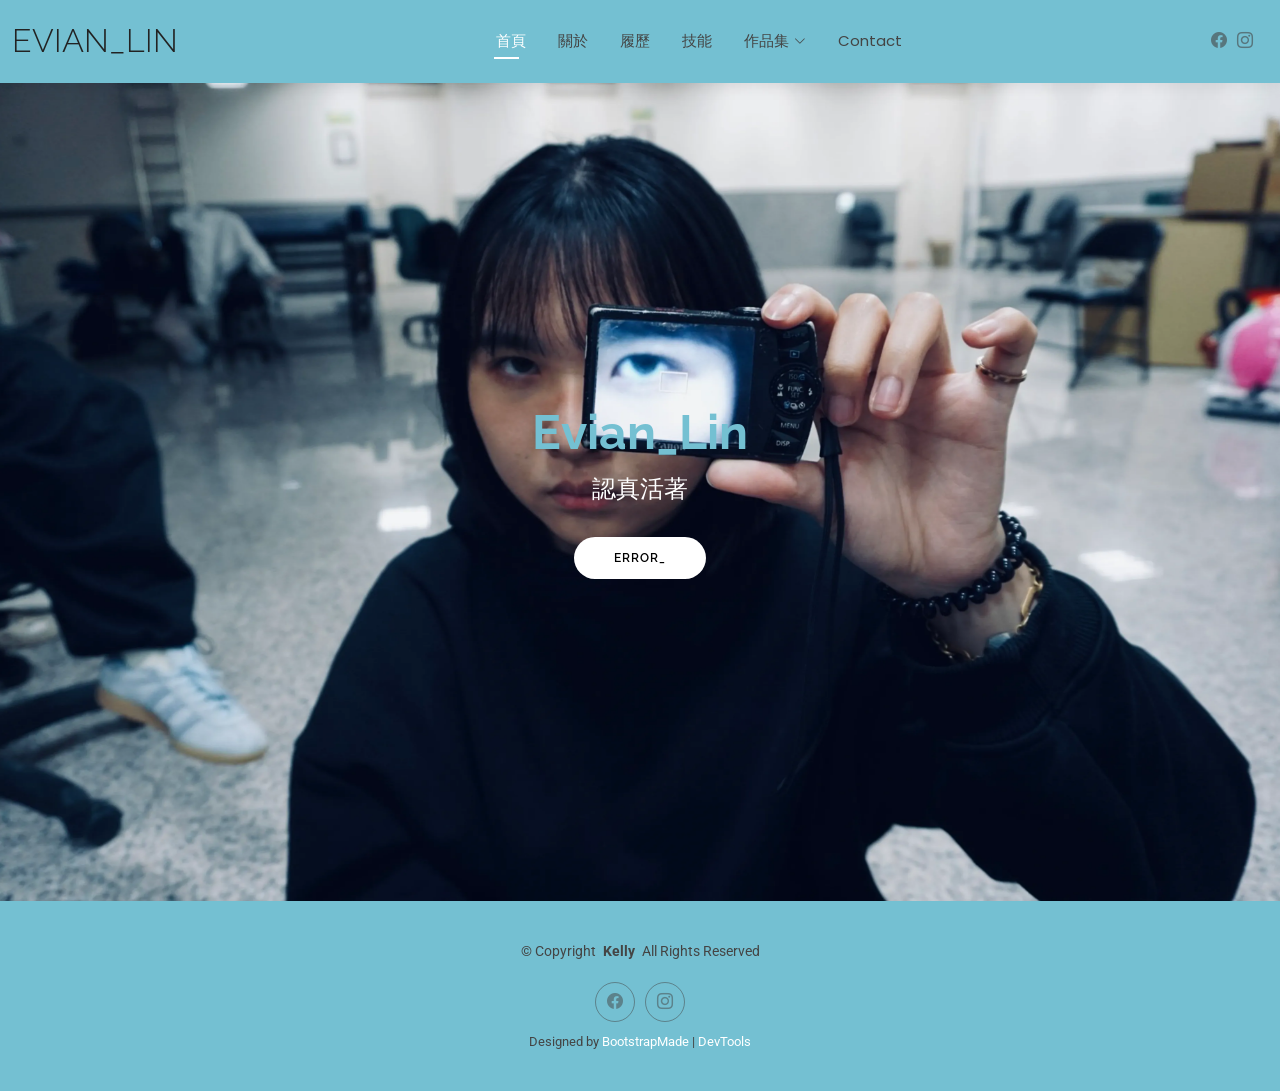
<file: index.html>
<!DOCTYPE html>
<html lang="zh-Hant">

<head>
  <meta charset="utf-8">
  <meta content="width=device-width, initial-scale=1.0" name="viewport">
  <title>Evian_個人履歷</title>
  <meta name="description" content="增加曝光率">
  <meta name="keywords" content="想讓誰搜尋到我">

  <!-- Favicons -->
  <link href="assets/img/favicon.png" rel="icon">
  <link href="assets/img/apple-touch-icon.png" rel="apple-touch-icon">

  <!-- Fonts -->
  <link href="https://fonts.googleapis.com" rel="preconnect">
  <link href="https://fonts.gstatic.com" rel="preconnect" crossorigin>
  <link href="https://fonts.googleapis.com/css2?family=Roboto:ital,wght@0,100;0,300;0,400;0,500;0,700;0,900;1,100;1,300;1,400;1,500;1,700;1,900&family=Poppins:ital,wght@0,100;0,200;0,300;0,400;0,500;0,600;0,700;0,800;0,900;1,100;1,200;1,300;1,400;1,500;1,600;1,700;1,800;1,900&family=Raleway:ital,wght@0,100;0,200;0,300;0,400;0,500;0,600;0,700;0,800;0,900;1,100;1,200;1,300;1,400;1,500;1,600;1,700;1,800;1,900&display=swap" rel="stylesheet">

  <!-- Vendor CSS Files -->
  <link href="assets/vendor/bootstrap/css/bootstrap.min.css" rel="stylesheet">
  <link href="assets/vendor/bootstrap-icons/bootstrap-icons.css" rel="stylesheet">
  <link href="assets/vendor/aos/aos.css" rel="stylesheet">
  <link href="assets/vendor/swiper/swiper-bundle.min.css" rel="stylesheet">
  <link href="assets/vendor/glightbox/css/glightbox.min.css" rel="stylesheet">

  <!-- Main CSS File -->
  <link href="assets/css/main.css" rel="stylesheet">

  <!-- =======================================================
  * Template Name: Kelly
  * Template URL: https://bootstrapmade.com/kelly-free-bootstrap-cv-resume-html-template/
  * Updated: Aug 07 2024 with Bootstrap v5.3.3
  * Author: BootstrapMade.com
  * License: https://bootstrapmade.com/license/
  ======================================================== -->
</head>

<body class="index-page">

  <header id="header" class="header d-flex align-items-center light-background sticky-top">
    <div class="container-fluid position-relative d-flex align-items-center justify-content-between">

      <a href="index.html" class="logo d-flex align-items-center me-auto me-xl-0">
        <!-- Uncomment the line below if you also wish to use an image logo -->
        <!-- <img src="assets/img/logo.png" alt=""> -->
        <h1 class="sitename">Evian_Lin</h1>
      </a>

      <nav id="navmenu" class="navmenu">
        <ul>
          <li><a href="index.html" class="active">首頁</a></li>
          <li><a href="about.html">關於</a></li>
          <li><a href="resume.html">履歷</a></li>
          <li><a href="services.html">技能</a></li>
          <li class="dropdown"><a href="#"><span>作品集</span> <i class="bi bi-chevron-down toggle-dropdown"></i></a>
            <ul>
              <li><a href="#">課堂作品</a></li>
              <li class="dropdown"><a href="#"><span>專題製作</span> <i class="bi bi-chevron-down toggle-dropdown"></i></a>
                <ul>
                  <li><a href="#">主視覺</a></li>
                  <li><a href="#">展覽場冊</a></li>
                  <li><a href="#">羅馬旗</a></li>
                  <li><a href="#">識別證</a></li>
                  <li><a href="#">周邊</a></li>
                </ul>
              </li>
              <li><a href="#">個人創作</a></li>
              <li><a href="#">攝影作品</a></li>
              <li><a href="#">還沒想好</a></li>
            </ul>
          </li>
          <li><a href="contact.html">Contact</a></li>
        </ul>
        <i class="mobile-nav-toggle d-xl-none bi bi-list"></i>
      </nav>

      <div class="header-social-links">
        <a href="https://www.facebook.com/?locale=zh_TW" class="facebook" target="_blank"><i class="bi bi-facebook"></i></a>
        <a href="https://www.instagram.com/" class="instagram" target="_blank"><i class="bi bi-instagram"></i></a>
      </div>

    </div>
  </header>

  <main class="main">

    <!-- Hero Section -->
    <section id="hero" class="hero section">

      <img src="assets/img/hero-bg.webp" alt="" data-aos="fade-in">

      <div class="container text-center" data-aos="zoom-out" data-aos-delay="100">
        <div class="row justify-content-center">
          <div class="col-lg-8">
            <h2><font style="color: #74c0d2;">Evian_Lin</font></h2>
            <p>認真活著</p>
            <a href="about.html" class="btn-get-started">ERROR_</a>
          </div>
        </div>
      </div>

    </section><!-- /Hero Section -->

  </main>

  <footer id="footer" class="footer light-background">

    <div class="container">
      <div class="copyright text-center ">
        <p>© <span>Copyright</span> <strong class="px-1 sitename">Kelly</strong> <span>All Rights Reserved<br></span></p>
      </div>
      <div class="social-links d-flex justify-content-center">
        <a href="https://www.facebook.com/?locale=zh_TW"><i class="bi bi-facebook"></i></a>
        <a href="https://www.instagram.com/"><i class="bi bi-instagram"></i></a>
      </div>
      <div class="credits">
        <!-- All the links in the footer should remain intact. -->
        <!-- You can delete the links only if you've purchased the pro version. -->
        <!-- Licensing information: https://bootstrapmade.com/license/ -->
        <!-- Purchase the pro version with working PHP/AJAX contact form: [buy-url] -->
        Designed by <a href="https://bootstrapmade.com/">BootstrapMade</a> | <a href="https://bootstrapmade.com/tools/">DevTools</a>
      </div>
    </div>

  </footer>

  <!-- Scroll Top -->
  <a href="#" id="scroll-top" class="scroll-top d-flex align-items-center justify-content-center"><i class="bi bi-arrow-up-short"></i></a>

  <!-- Preloader -->
  <div id="preloader"></div>

  <!-- Vendor JS Files -->
  <script src="assets/vendor/bootstrap/js/bootstrap.bundle.min.js"></script>
  <script src="assets/vendor/php-email-form/validate.js"></script>
  <script src="assets/vendor/aos/aos.js"></script>
  <script src="assets/vendor/waypoints/noframework.waypoints.js"></script>
  <script src="assets/vendor/purecounter/purecounter_vanilla.js"></script>
  <script src="assets/vendor/swiper/swiper-bundle.min.js"></script>
  <script src="assets/vendor/glightbox/js/glightbox.min.js"></script>
  <script src="assets/vendor/imagesloaded/imagesloaded.pkgd.min.js"></script>
  <script src="assets/vendor/isotope-layout/isotope.pkgd.min.js"></script>

  <!-- Main JS File -->
  <script src="assets/js/main.js"></script>

</body>

</html>
</file>
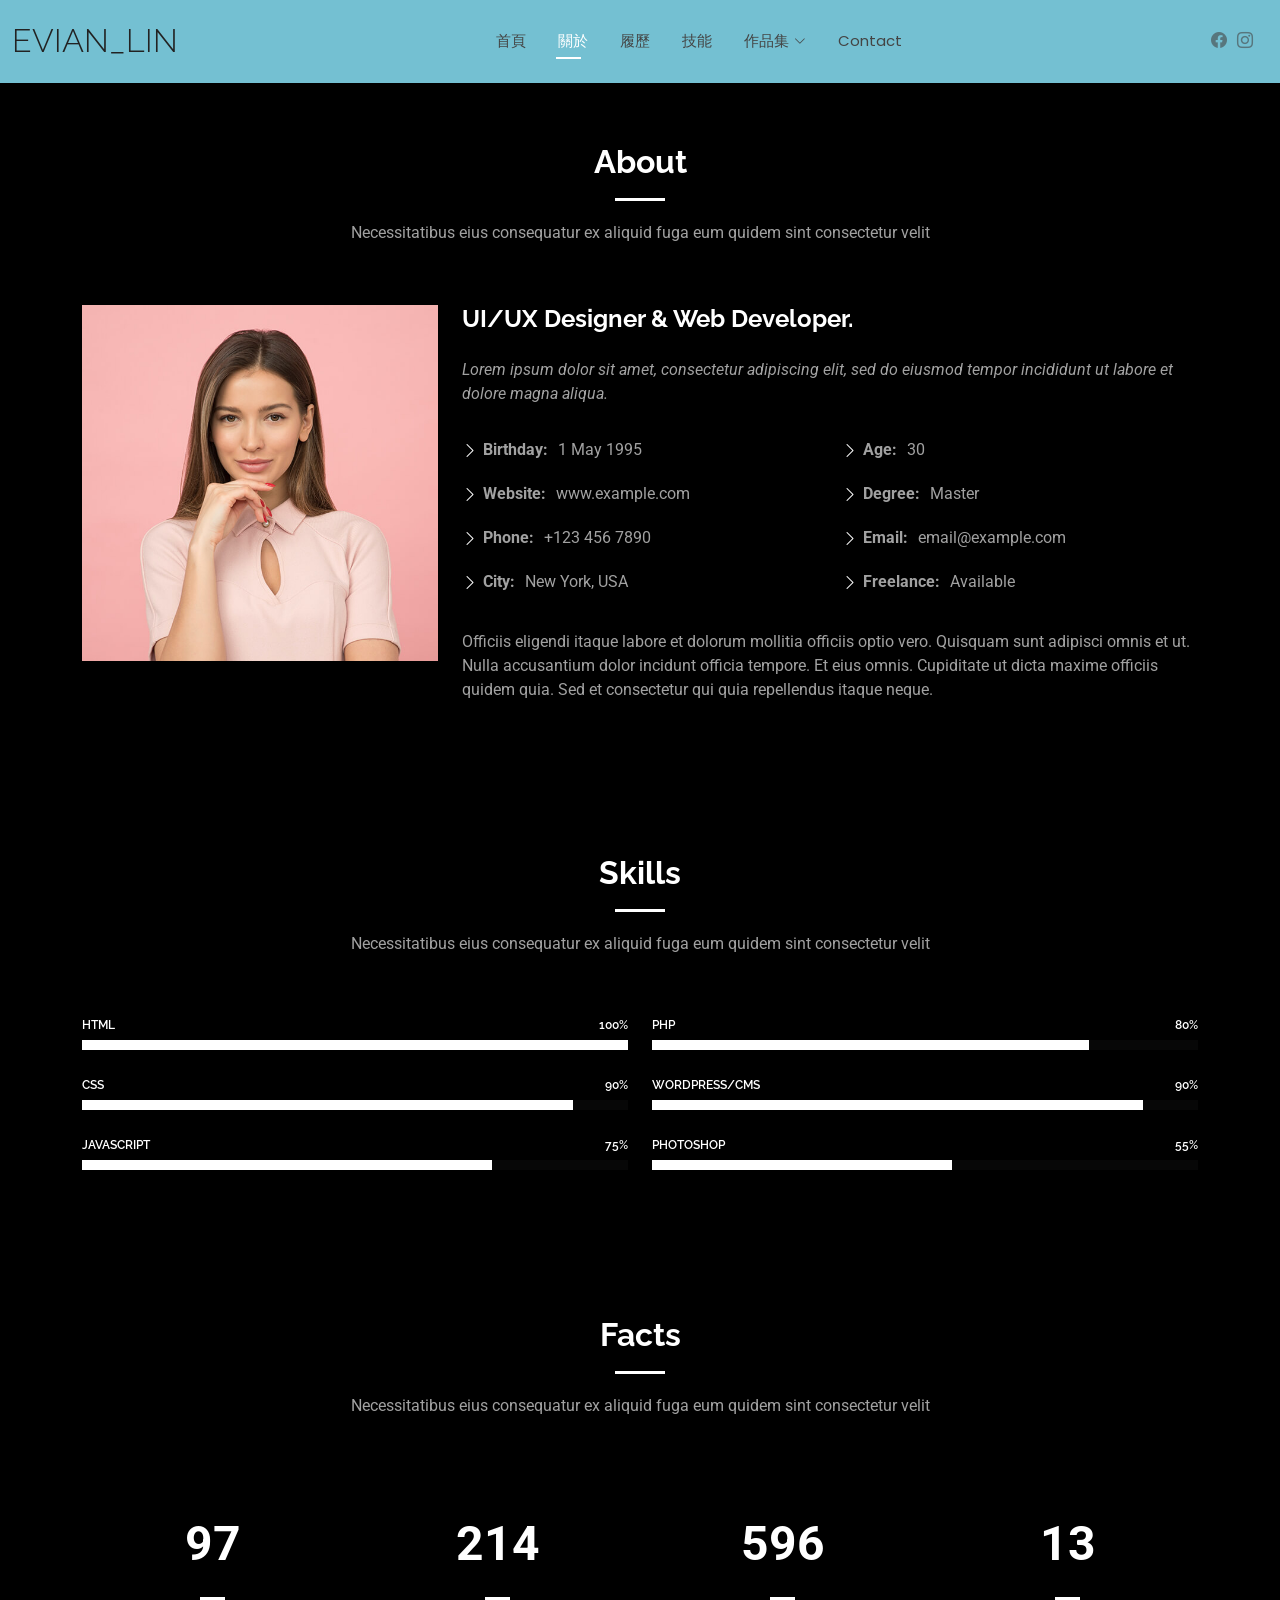
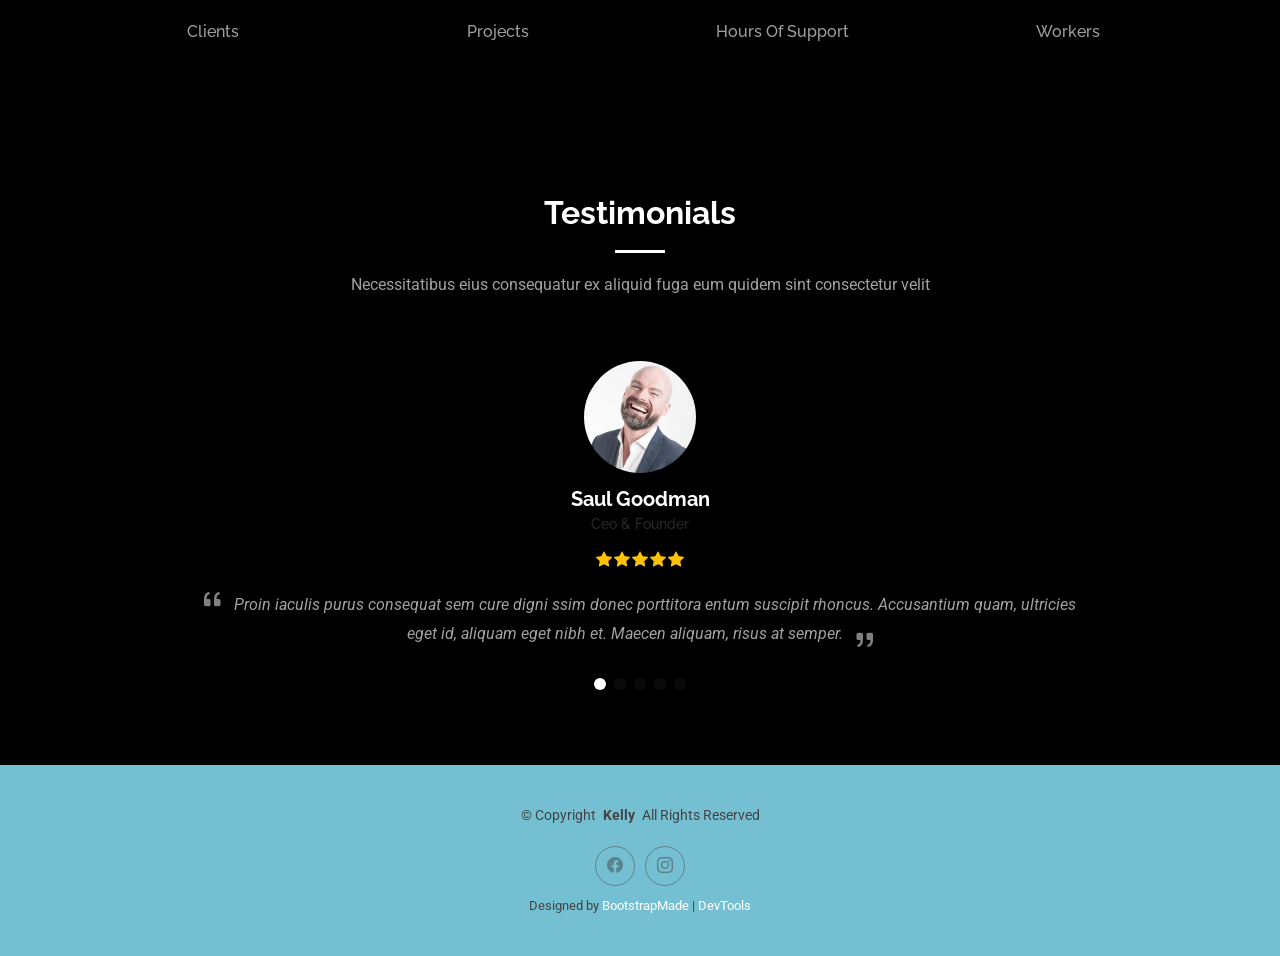
<file: about.html>
<!DOCTYPE html>
<html lang="en">

<head>
  <meta charset="utf-8">
  <meta content="width=device-width, initial-scale=1.0" name="viewport">
  <title>About - Kelly Bootstrap Template</title>
  <meta name="description" content="">
  <meta name="keywords" content="">

  <!-- Favicons -->
  <link href="assets/img/favicon.png" rel="icon">
  <link href="assets/img/apple-touch-icon.png" rel="apple-touch-icon">

  <!-- Fonts -->
  <link href="https://fonts.googleapis.com" rel="preconnect">
  <link href="https://fonts.gstatic.com" rel="preconnect" crossorigin>
  <link href="https://fonts.googleapis.com/css2?family=Roboto:ital,wght@0,100;0,300;0,400;0,500;0,700;0,900;1,100;1,300;1,400;1,500;1,700;1,900&family=Poppins:ital,wght@0,100;0,200;0,300;0,400;0,500;0,600;0,700;0,800;0,900;1,100;1,200;1,300;1,400;1,500;1,600;1,700;1,800;1,900&family=Raleway:ital,wght@0,100;0,200;0,300;0,400;0,500;0,600;0,700;0,800;0,900;1,100;1,200;1,300;1,400;1,500;1,600;1,700;1,800;1,900&display=swap" rel="stylesheet">

  <!-- Vendor CSS Files -->
  <link href="assets/vendor/bootstrap/css/bootstrap.min.css" rel="stylesheet">
  <link href="assets/vendor/bootstrap-icons/bootstrap-icons.css" rel="stylesheet">
  <link href="assets/vendor/aos/aos.css" rel="stylesheet">
  <link href="assets/vendor/swiper/swiper-bundle.min.css" rel="stylesheet">
  <link href="assets/vendor/glightbox/css/glightbox.min.css" rel="stylesheet">

  <!-- Main CSS File -->
  <link href="assets/css/main.css" rel="stylesheet">

  <!-- =======================================================
  * Template Name: Kelly
  * Template URL: https://bootstrapmade.com/kelly-free-bootstrap-cv-resume-html-template/
  * Updated: Aug 07 2024 with Bootstrap v5.3.3
  * Author: BootstrapMade.com
  * License: https://bootstrapmade.com/license/
  ======================================================== -->
</head>

<body class="about-page">

  <header id="header" class="header d-flex align-items-center light-background sticky-top">
    <div class="container-fluid position-relative d-flex align-items-center justify-content-between">

      <a href="index.html" class="logo d-flex align-items-center me-auto me-xl-0">
        <!-- Uncomment the line below if you also wish to use an image logo -->
        <!-- <img src="assets/img/logo.png" alt=""> -->
        <h1 class="sitename">Evian_Lin</h1>
      </a>

      <nav id="navmenu" class="navmenu">
        <ul>
          <li><a href="index.html">首頁</a></li>
          <li><a href="about.html"class="active">關於</a></li>
          <li><a href="resume.html">履歷</a></li>
          <li><a href="services.html">技能</a></li>
          <li class="dropdown"><a href="#"><span>作品集</span> <i class="bi bi-chevron-down toggle-dropdown"></i></a>
            <ul>
              <li><a href="#">課堂作品</a></li>
              <li class="dropdown"><a href="#"><span>專題製作</span> <i class="bi bi-chevron-down toggle-dropdown"></i></a>
                <ul>
                  <li><a href="#">主視覺</a></li>
                  <li><a href="#">展覽場冊</a></li>
                  <li><a href="#">羅馬旗</a></li>
                  <li><a href="#">識別證</a></li>
                  <li><a href="#">周邊</a></li>
                </ul>
              </li>
              <li><a href="#">個人創作</a></li>
              <li><a href="#">攝影作品</a></li>
              <li><a href="#">還沒想好</a></li>
            </ul>
          </li>
          <li><a href="contact.html">Contact</a></li>
        </ul>
        <i class="mobile-nav-toggle d-xl-none bi bi-list"></i>
      </nav>

      <div class="header-social-links">
        <a href="https://www.facebook.com/?locale=zh_TW" class="facebook" target="_blank"><i class="bi bi-facebook"></i></a>
        <a href="https://www.instagram.com/" class="instagram" target="_blank"><i class="bi bi-instagram"></i></a>
      </div>

    </div>
  </header>

  <main class="main">

    <!-- About Section -->
    <section id="about" class="about section">

      <!-- Section Title -->
      <div class="container section-title" data-aos="fade-up">
        <h2>About</h2>
        <p>Necessitatibus eius consequatur ex aliquid fuga eum quidem sint consectetur velit</p>
      </div><!-- End Section Title -->

      <div class="container" data-aos="fade-up" data-aos-delay="100">

        <div class="row gy-4 justify-content-center">
          <div class="col-lg-4">
            <img src="assets/img/profile-img.jpg" class="img-fluid" alt="">
          </div>
          <div class="col-lg-8 content">
            <h2>UI/UX Designer &amp; Web Developer.</h2>
            <p class="fst-italic py-3">
              Lorem ipsum dolor sit amet, consectetur adipiscing elit, sed do eiusmod tempor incididunt ut labore et dolore
              magna aliqua.
            </p>
            <div class="row">
              <div class="col-lg-6">
                <ul>
                  <li><i class="bi bi-chevron-right"></i> <strong>Birthday:</strong> <span>1 May 1995</span></li>
                  <li><i class="bi bi-chevron-right"></i> <strong>Website:</strong> <span>www.example.com</span></li>
                  <li><i class="bi bi-chevron-right"></i> <strong>Phone:</strong> <span>+123 456 7890</span></li>
                  <li><i class="bi bi-chevron-right"></i> <strong>City:</strong> <span>New York, USA</span></li>
                </ul>
              </div>
              <div class="col-lg-6">
                <ul>
                  <li><i class="bi bi-chevron-right"></i> <strong>Age:</strong> <span>30</span></li>
                  <li><i class="bi bi-chevron-right"></i> <strong>Degree:</strong> <span>Master</span></li>
                  <li><i class="bi bi-chevron-right"></i> <strong>Email:</strong> <span>email@example.com</span></li>
                  <li><i class="bi bi-chevron-right"></i> <strong>Freelance:</strong> <span>Available</span></li>
                </ul>
              </div>
            </div>
            <p class="py-3">
              Officiis eligendi itaque labore et dolorum mollitia officiis optio vero. Quisquam sunt adipisci omnis et ut. Nulla accusantium dolor incidunt officia tempore. Et eius omnis.
              Cupiditate ut dicta maxime officiis quidem quia. Sed et consectetur qui quia repellendus itaque neque.
            </p>
          </div>
        </div>

      </div>

    </section><!-- /About Section -->

    <!-- Skills Section -->
    <section id="skills" class="skills section">

      <!-- Section Title -->
      <div class="container section-title" data-aos="fade-up">
        <h2>Skills</h2>
        <p>Necessitatibus eius consequatur ex aliquid fuga eum quidem sint consectetur velit</p>
      </div><!-- End Section Title -->

      <div class="container" data-aos="fade-up" data-aos-delay="100">

        <div class="row skills-content skills-animation">

          <div class="col-lg-6">

            <div class="progress">
              <span class="skill"><span>HTML</span> <i class="val">100%</i></span>
              <div class="progress-bar-wrap">
                <div class="progress-bar" role="progressbar" aria-valuenow="100" aria-valuemin="0" aria-valuemax="100"></div>
              </div>
            </div><!-- End Skills Item -->

            <div class="progress">
              <span class="skill"><span>CSS</span> <i class="val">90%</i></span>
              <div class="progress-bar-wrap">
                <div class="progress-bar" role="progressbar" aria-valuenow="90" aria-valuemin="0" aria-valuemax="100"></div>
              </div>
            </div><!-- End Skills Item -->

            <div class="progress">
              <span class="skill"><span>JavaScript</span> <i class="val">75%</i></span>
              <div class="progress-bar-wrap">
                <div class="progress-bar" role="progressbar" aria-valuenow="75" aria-valuemin="0" aria-valuemax="100"></div>
              </div>
            </div><!-- End Skills Item -->

          </div>

          <div class="col-lg-6">

            <div class="progress">
              <span class="skill"><span>PHP</span> <i class="val">80%</i></span>
              <div class="progress-bar-wrap">
                <div class="progress-bar" role="progressbar" aria-valuenow="80" aria-valuemin="0" aria-valuemax="100"></div>
              </div>
            </div><!-- End Skills Item -->

            <div class="progress">
              <span class="skill"><span>WordPress/CMS</span> <i class="val">90%</i></span>
              <div class="progress-bar-wrap">
                <div class="progress-bar" role="progressbar" aria-valuenow="90" aria-valuemin="0" aria-valuemax="100"></div>
              </div>
            </div><!-- End Skills Item -->

            <div class="progress">
              <span class="skill"><span>Photoshop</span> <i class="val">55%</i></span>
              <div class="progress-bar-wrap">
                <div class="progress-bar" role="progressbar" aria-valuenow="55" aria-valuemin="0" aria-valuemax="100"></div>
              </div>
            </div><!-- End Skills Item -->

          </div>

        </div>

      </div>

    </section><!-- /Skills Section -->

    <!-- Stats Section -->
    <section id="stats" class="stats section">

      <!-- Section Title -->
      <div class="container section-title" data-aos="fade-up">
        <h2>Facts</h2>
        <p>Necessitatibus eius consequatur ex aliquid fuga eum quidem sint consectetur velit</p>
      </div><!-- End Section Title -->

      <div class="container" data-aos="fade-up" data-aos-delay="100">

        <div class="row gy-4">

          <div class="col-lg-3 col-md-6">
            <div class="stats-item text-center w-100 h-100">
              <span data-purecounter-start="0" data-purecounter-end="232" data-purecounter-duration="1" class="purecounter"></span>
              <p>Clients</p>
            </div>
          </div><!-- End Stats Item -->

          <div class="col-lg-3 col-md-6">
            <div class="stats-item text-center w-100 h-100">
              <span data-purecounter-start="0" data-purecounter-end="521" data-purecounter-duration="1" class="purecounter"></span>
              <p>Projects</p>
            </div>
          </div><!-- End Stats Item -->

          <div class="col-lg-3 col-md-6">
            <div class="stats-item text-center w-100 h-100">
              <span data-purecounter-start="0" data-purecounter-end="1453" data-purecounter-duration="1" class="purecounter"></span>
              <p>Hours Of Support</p>
            </div>
          </div><!-- End Stats Item -->

          <div class="col-lg-3 col-md-6">
            <div class="stats-item text-center w-100 h-100">
              <span data-purecounter-start="0" data-purecounter-end="32" data-purecounter-duration="1" class="purecounter"></span>
              <p>Workers</p>
            </div>
          </div><!-- End Stats Item -->

        </div>

      </div>

    </section><!-- /Stats Section -->

    <!-- Testimonials Section -->
    <section id="testimonials" class="testimonials section">

      <!-- Section Title -->
      <div class="container section-title" data-aos="fade-up">
        <h2>Testimonials</h2>
        <p>Necessitatibus eius consequatur ex aliquid fuga eum quidem sint consectetur velit</p>
      </div><!-- End Section Title -->

      <div class="container" data-aos="fade-up" data-aos-delay="100">

        <div class="swiper init-swiper">
          <script type="application/json" class="swiper-config">
            {
              "loop": true,
              "speed": 600,
              "autoplay": {
                "delay": 5000
              },
              "slidesPerView": "auto",
              "pagination": {
                "el": ".swiper-pagination",
                "type": "bullets",
                "clickable": true
              }
            }
          </script>
          <div class="swiper-wrapper">

            <div class="swiper-slide">
              <div class="testimonial-item">
                <img src="assets/img/testimonials/testimonials-1.jpg" class="testimonial-img" alt="">
                <h3>Saul Goodman</h3>
                <h4>Ceo &amp; Founder</h4>
                <div class="stars">
                  <i class="bi bi-star-fill"></i><i class="bi bi-star-fill"></i><i class="bi bi-star-fill"></i><i class="bi bi-star-fill"></i><i class="bi bi-star-fill"></i>
                </div>
                <p>
                  <i class="bi bi-quote quote-icon-left"></i>
                  <span>Proin iaculis purus consequat sem cure digni ssim donec porttitora entum suscipit rhoncus. Accusantium quam, ultricies eget id, aliquam eget nibh et. Maecen aliquam, risus at semper.</span>
                  <i class="bi bi-quote quote-icon-right"></i>
                </p>
              </div>
            </div><!-- End testimonial item -->

            <div class="swiper-slide">
              <div class="testimonial-item">
                <img src="assets/img/testimonials/testimonials-2.jpg" class="testimonial-img" alt="">
                <h3>Sara Wilsson</h3>
                <h4>Designer</h4>
                <div class="stars">
                  <i class="bi bi-star-fill"></i><i class="bi bi-star-fill"></i><i class="bi bi-star-fill"></i><i class="bi bi-star-fill"></i><i class="bi bi-star-fill"></i>
                </div>
                <p>
                  <i class="bi bi-quote quote-icon-left"></i>
                  <span>Export tempor illum tamen malis malis eram quae irure esse labore quem cillum quid cillum eram malis quorum velit fore eram velit sunt aliqua noster fugiat irure amet legam anim culpa.</span>
                  <i class="bi bi-quote quote-icon-right"></i>
                </p>
              </div>
            </div><!-- End testimonial item -->

            <div class="swiper-slide">
              <div class="testimonial-item">
                <img src="assets/img/testimonials/testimonials-3.jpg" class="testimonial-img" alt="">
                <h3>Jena Karlis</h3>
                <h4>Store Owner</h4>
                <div class="stars">
                  <i class="bi bi-star-fill"></i><i class="bi bi-star-fill"></i><i class="bi bi-star-fill"></i><i class="bi bi-star-fill"></i><i class="bi bi-star-fill"></i>
                </div>
                <p>
                  <i class="bi bi-quote quote-icon-left"></i>
                  <span>Enim nisi quem export duis labore cillum quae magna enim sint quorum nulla quem veniam duis minim tempor labore quem eram duis noster aute amet eram fore quis sint minim.</span>
                  <i class="bi bi-quote quote-icon-right"></i>
                </p>
              </div>
            </div><!-- End testimonial item -->

            <div class="swiper-slide">
              <div class="testimonial-item">
                <img src="assets/img/testimonials/testimonials-4.jpg" class="testimonial-img" alt="">
                <h3>Matt Brandon</h3>
                <h4>Freelancer</h4>
                <div class="stars">
                  <i class="bi bi-star-fill"></i><i class="bi bi-star-fill"></i><i class="bi bi-star-fill"></i><i class="bi bi-star-fill"></i><i class="bi bi-star-fill"></i>
                </div>
                <p>
                  <i class="bi bi-quote quote-icon-left"></i>
                  <span>Fugiat enim eram quae cillum dolore dolor amet nulla culpa multos export minim fugiat minim velit minim dolor enim duis veniam ipsum anim magna sunt elit fore quem dolore labore illum veniam.</span>
                  <i class="bi bi-quote quote-icon-right"></i>
                </p>
              </div>
            </div><!-- End testimonial item -->

            <div class="swiper-slide">
              <div class="testimonial-item">
                <img src="assets/img/testimonials/testimonials-5.jpg" class="testimonial-img" alt="">
                <h3>John Larson</h3>
                <h4>Entrepreneur</h4>
                <div class="stars">
                  <i class="bi bi-star-fill"></i><i class="bi bi-star-fill"></i><i class="bi bi-star-fill"></i><i class="bi bi-star-fill"></i><i class="bi bi-star-fill"></i>
                </div>
                <p>
                  <i class="bi bi-quote quote-icon-left"></i>
                  <span>Quis quorum aliqua sint quem legam fore sunt eram irure aliqua veniam tempor noster veniam enim culpa labore duis sunt culpa nulla illum cillum fugiat legam esse veniam culpa fore nisi cillum quid.</span>
                  <i class="bi bi-quote quote-icon-right"></i>
                </p>
              </div>
            </div><!-- End testimonial item -->

          </div>
          <div class="swiper-pagination"></div>
        </div>

      </div>

    </section><!-- /Testimonials Section -->

  </main>

  <footer id="footer" class="footer light-background">

    <div class="container">
      <div class="copyright text-center ">
        <p>© <span>Copyright</span> <strong class="px-1 sitename">Kelly</strong> <span>All Rights Reserved<br></span></p>
      </div>
      <div class="social-links d-flex justify-content-center">
        <a href="https://www.facebook.com/?locale=zh_TW"><i class="bi bi-facebook"></i></a>
        <a href="https://www.instagram.com/"><i class="bi bi-instagram"></i></a>
      </div>
      <div class="credits">
        <!-- All the links in the footer should remain intact. -->
        <!-- You can delete the links only if you've purchased the pro version. -->
        <!-- Licensing information: https://bootstrapmade.com/license/ -->
        <!-- Purchase the pro version with working PHP/AJAX contact form: [buy-url] -->
        Designed by <a href="https://bootstrapmade.com/">BootstrapMade</a> | <a href="https://bootstrapmade.com/tools/">DevTools</a>
      </div>
    </div>

  </footer>

  <!-- Scroll Top -->
  <a href="#" id="scroll-top" class="scroll-top d-flex align-items-center justify-content-center"><i class="bi bi-arrow-up-short"></i></a>

  <!-- Preloader -->
  <div id="preloader"></div>

  <!-- Vendor JS Files -->
  <script src="assets/vendor/bootstrap/js/bootstrap.bundle.min.js"></script>
  <script src="assets/vendor/php-email-form/validate.js"></script>
  <script src="assets/vendor/aos/aos.js"></script>
  <script src="assets/vendor/waypoints/noframework.waypoints.js"></script>
  <script src="assets/vendor/purecounter/purecounter_vanilla.js"></script>
  <script src="assets/vendor/swiper/swiper-bundle.min.js"></script>
  <script src="assets/vendor/glightbox/js/glightbox.min.js"></script>
  <script src="assets/vendor/imagesloaded/imagesloaded.pkgd.min.js"></script>
  <script src="assets/vendor/isotope-layout/isotope.pkgd.min.js"></script>

  <!-- Main JS File -->
  <script src="assets/js/main.js"></script>

</body>

</html>
</file>
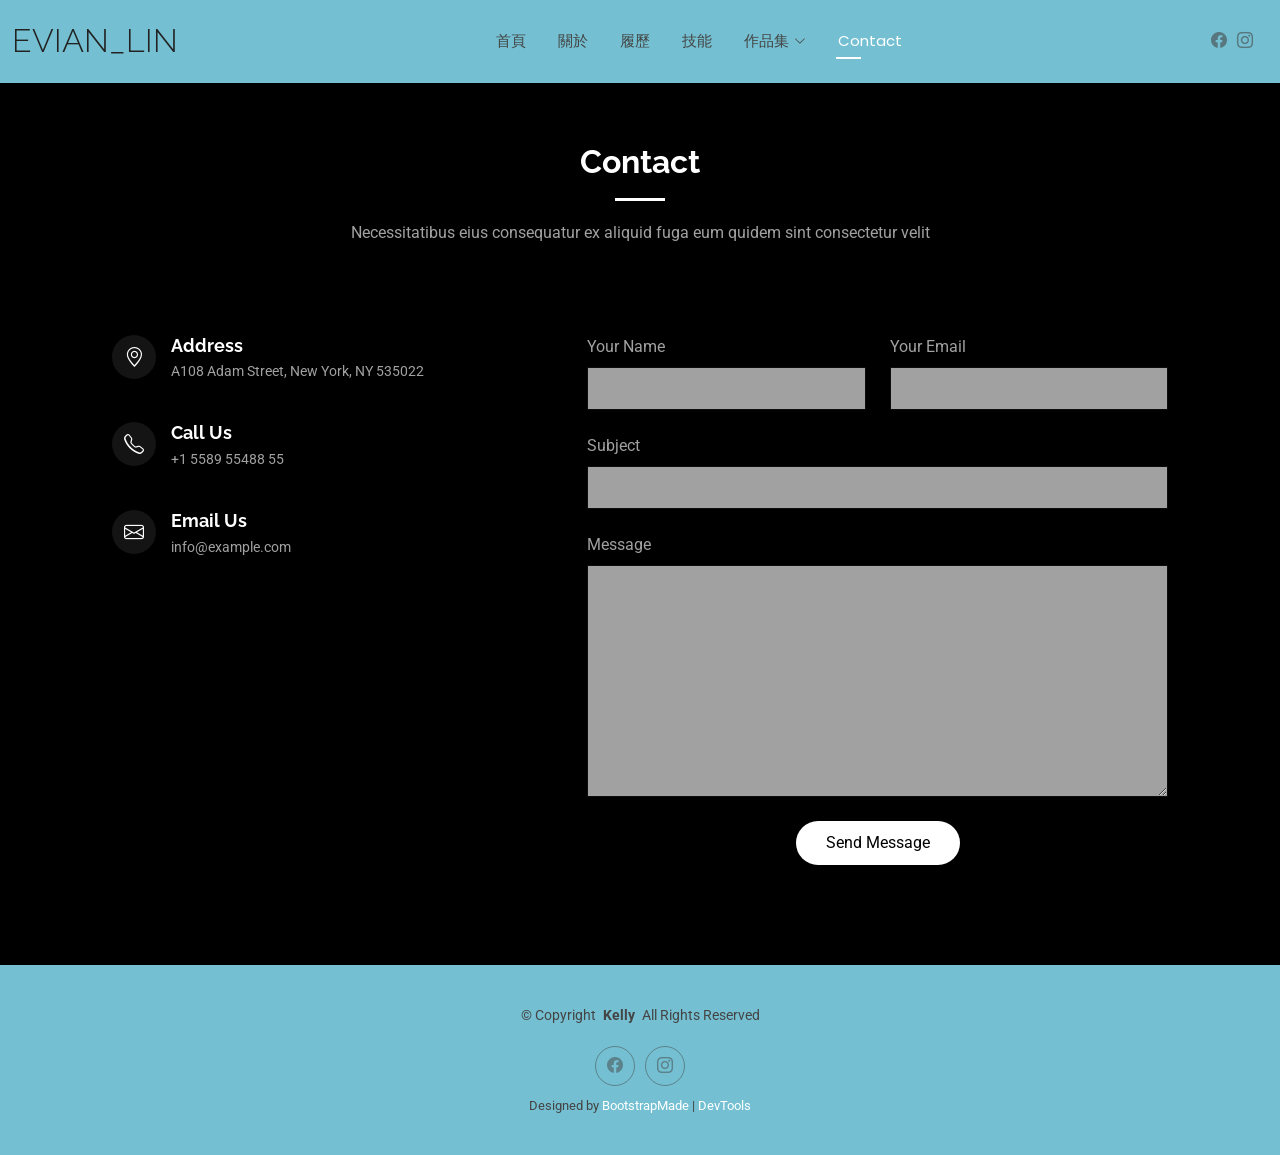
<file: contact.html>
<!DOCTYPE html>
<html lang="en">

<head>
  <meta charset="utf-8">
  <meta content="width=device-width, initial-scale=1.0" name="viewport">
  <title>Contact - Kelly Bootstrap Template</title>
  <meta name="description" content="">
  <meta name="keywords" content="">

  <!-- Favicons -->
  <link href="assets/img/favicon.png" rel="icon">
  <link href="assets/img/apple-touch-icon.png" rel="apple-touch-icon">

  <!-- Fonts -->
  <link href="https://fonts.googleapis.com" rel="preconnect">
  <link href="https://fonts.gstatic.com" rel="preconnect" crossorigin>
  <link href="https://fonts.googleapis.com/css2?family=Roboto:ital,wght@0,100;0,300;0,400;0,500;0,700;0,900;1,100;1,300;1,400;1,500;1,700;1,900&family=Poppins:ital,wght@0,100;0,200;0,300;0,400;0,500;0,600;0,700;0,800;0,900;1,100;1,200;1,300;1,400;1,500;1,600;1,700;1,800;1,900&family=Raleway:ital,wght@0,100;0,200;0,300;0,400;0,500;0,600;0,700;0,800;0,900;1,100;1,200;1,300;1,400;1,500;1,600;1,700;1,800;1,900&display=swap" rel="stylesheet">

  <!-- Vendor CSS Files -->
  <link href="assets/vendor/bootstrap/css/bootstrap.min.css" rel="stylesheet">
  <link href="assets/vendor/bootstrap-icons/bootstrap-icons.css" rel="stylesheet">
  <link href="assets/vendor/aos/aos.css" rel="stylesheet">
  <link href="assets/vendor/swiper/swiper-bundle.min.css" rel="stylesheet">
  <link href="assets/vendor/glightbox/css/glightbox.min.css" rel="stylesheet">

  <!-- Main CSS File -->
  <link href="assets/css/main.css" rel="stylesheet">

  <!-- =======================================================
  * Template Name: Kelly
  * Template URL: https://bootstrapmade.com/kelly-free-bootstrap-cv-resume-html-template/
  * Updated: Aug 07 2024 with Bootstrap v5.3.3
  * Author: BootstrapMade.com
  * License: https://bootstrapmade.com/license/
  ======================================================== -->
</head>

<body class="contact-page">

  <header id="header" class="header d-flex align-items-center light-background sticky-top">
    <div class="container-fluid position-relative d-flex align-items-center justify-content-between">

      <a href="index.html" class="logo d-flex align-items-center me-auto me-xl-0">
        <!-- Uncomment the line below if you also wish to use an image logo -->
        <!-- <img src="assets/img/logo.png" alt=""> -->
        <h1 class="sitename">Evian_Lin</h1>
      </a>

      <nav id="navmenu" class="navmenu">
        <ul>
          <li><a href="index.html">首頁</a></li>
          <li><a href="about.html">關於</a></li>
          <li><a href="resume.html">履歷</a></li>
          <li><a href="services.html">技能</a></li>
          <li class="dropdown"><a href="#"><span>作品集</span> <i class="bi bi-chevron-down toggle-dropdown"></i></a>
            <ul>
              <li><a href="#">課堂作品</a></li>
              <li class="dropdown"><a href="#"><span>專題製作</span> <i class="bi bi-chevron-down toggle-dropdown"></i></a>
                <ul>
                  <li><a href="#">主視覺</a></li>
                  <li><a href="#">展覽場冊</a></li>
                  <li><a href="#">羅馬旗</a></li>
                  <li><a href="#">識別證</a></li>
                  <li><a href="#">周邊</a></li>
                </ul>
              </li>
              <li><a href="#">個人創作</a></li>
              <li><a href="#">攝影作品</a></li>
              <li><a href="#">還沒想好</a></li>
            </ul>
          </li>
          <li><a href="contact.html"class="active">Contact</a></li>
        </ul>
        <i class="mobile-nav-toggle d-xl-none bi bi-list"></i>
      </nav>

      <div class="header-social-links">
        <a href="https://www.facebook.com/?locale=zh_TW" class="facebook" target="_blank"><i class="bi bi-facebook"></i></a>
        <a href="https://www.instagram.com/" class="instagram" target="_blank"><i class="bi bi-instagram"></i></a>
      </div>

    </div>
  </header>

  <main class="main">

    <!-- Contact Section -->
    <section id="contact" class="contact section">

      <!-- Section Title -->
      <div class="container section-title" data-aos="fade-up">
        <h2>Contact</h2>
        <p>Necessitatibus eius consequatur ex aliquid fuga eum quidem sint consectetur velit</p>
      </div><!-- End Section Title -->

      <div class="container" data-aos="fade-up" data-aos-delay="100">

        <div class="row gy-4">

          <div class="col-lg-5">

            <div class="info-wrap">
              <div class="info-item d-flex" data-aos="fade-up" data-aos-delay="200">
                <i class="bi bi-geo-alt flex-shrink-0"></i>
                <div>
                  <h3>Address</h3>
                  <p>A108 Adam Street, New York, NY 535022</p>
                </div>
              </div><!-- End Info Item -->

              <div class="info-item d-flex" data-aos="fade-up" data-aos-delay="300">
                <i class="bi bi-telephone flex-shrink-0"></i>
                <div>
                  <h3>Call Us</h3>
                  <p>+1 5589 55488 55</p>
                </div>
              </div><!-- End Info Item -->

              <div class="info-item d-flex" data-aos="fade-up" data-aos-delay="400">
                <i class="bi bi-envelope flex-shrink-0"></i>
                <div>
                  <h3>Email Us</h3>
                  <p>info@example.com</p>
                </div>
              </div><!-- End Info Item -->

              <iframe src="https://www.google.com/maps/embed?pb=!1m14!1m8!1m3!1d48389.78314118045!2d-74.006138!3d40.710059!3m2!1i1024!2i768!4f13.1!3m3!1m2!1s0x89c25a22a3bda30d%3A0xb89d1fe6bc499443!2sDowntown%20Conference%20Center!5e0!3m2!1sen!2sus!4v1676961268712!5m2!1sen!2sus" frameborder="0" style="border:0; width: 100%; height: 270px;" allowfullscreen="" loading="lazy" referrerpolicy="no-referrer-when-downgrade"></iframe>
            </div>
          </div>

          <div class="col-lg-7">
            <form action="forms/contact.php" method="post" class="php-email-form" data-aos="fade-up" data-aos-delay="200">
              <div class="row gy-4">

                <div class="col-md-6">
                  <label for="name-field" class="pb-2">Your Name</label>
                  <input type="text" name="name" id="name-field" class="form-control" required="">
                </div>

                <div class="col-md-6">
                  <label for="email-field" class="pb-2">Your Email</label>
                  <input type="email" class="form-control" name="email" id="email-field" required="">
                </div>

                <div class="col-md-12">
                  <label for="subject-field" class="pb-2">Subject</label>
                  <input type="text" class="form-control" name="subject" id="subject-field" required="">
                </div>

                <div class="col-md-12">
                  <label for="message-field" class="pb-2">Message</label>
                  <textarea class="form-control" name="message" rows="10" id="message-field" required=""></textarea>
                </div>

                <div class="col-md-12 text-center">
                  <div class="loading">Loading</div>
                  <div class="error-message"></div>
                  <div class="sent-message">Your message has been sent. Thank you!</div>

                  <button type="submit">Send Message</button>
                </div>

              </div>
            </form>
          </div><!-- End Contact Form -->

        </div>

      </div>

    </section><!-- /Contact Section -->

  </main>

  <footer id="footer" class="footer light-background">

    <div class="container">
      <div class="copyright text-center ">
        <p>© <span>Copyright</span> <strong class="px-1 sitename">Kelly</strong> <span>All Rights Reserved<br></span></p>
      </div>
      <div class="social-links d-flex justify-content-center">
        <a href="https://www.facebook.com/?locale=zh_TW"><i class="bi bi-facebook"></i></a>
        <a href="https://www.instagram.com/"><i class="bi bi-instagram"></i></a>
      </div>
      <div class="credits">
        <!-- All the links in the footer should remain intact. -->
        <!-- You can delete the links only if you've purchased the pro version. -->
        <!-- Licensing information: https://bootstrapmade.com/license/ -->
        <!-- Purchase the pro version with working PHP/AJAX contact form: [buy-url] -->
        Designed by <a href="https://bootstrapmade.com/">BootstrapMade</a> | <a href="https://bootstrapmade.com/tools/">DevTools</a>
      </div>
    </div>

  </footer>

  <!-- Scroll Top -->
  <a href="#" id="scroll-top" class="scroll-top d-flex align-items-center justify-content-center"><i class="bi bi-arrow-up-short"></i></a>

  <!-- Preloader -->
  <div id="preloader"></div>

  <!-- Vendor JS Files -->
  <script src="assets/vendor/bootstrap/js/bootstrap.bundle.min.js"></script>
  <script src="assets/vendor/php-email-form/validate.js"></script>
  <script src="assets/vendor/aos/aos.js"></script>
  <script src="assets/vendor/waypoints/noframework.waypoints.js"></script>
  <script src="assets/vendor/purecounter/purecounter_vanilla.js"></script>
  <script src="assets/vendor/swiper/swiper-bundle.min.js"></script>
  <script src="assets/vendor/glightbox/js/glightbox.min.js"></script>
  <script src="assets/vendor/imagesloaded/imagesloaded.pkgd.min.js"></script>
  <script src="assets/vendor/isotope-layout/isotope.pkgd.min.js"></script>

  <!-- Main JS File -->
  <script src="assets/js/main.js"></script>

</body>

</html>
</file>
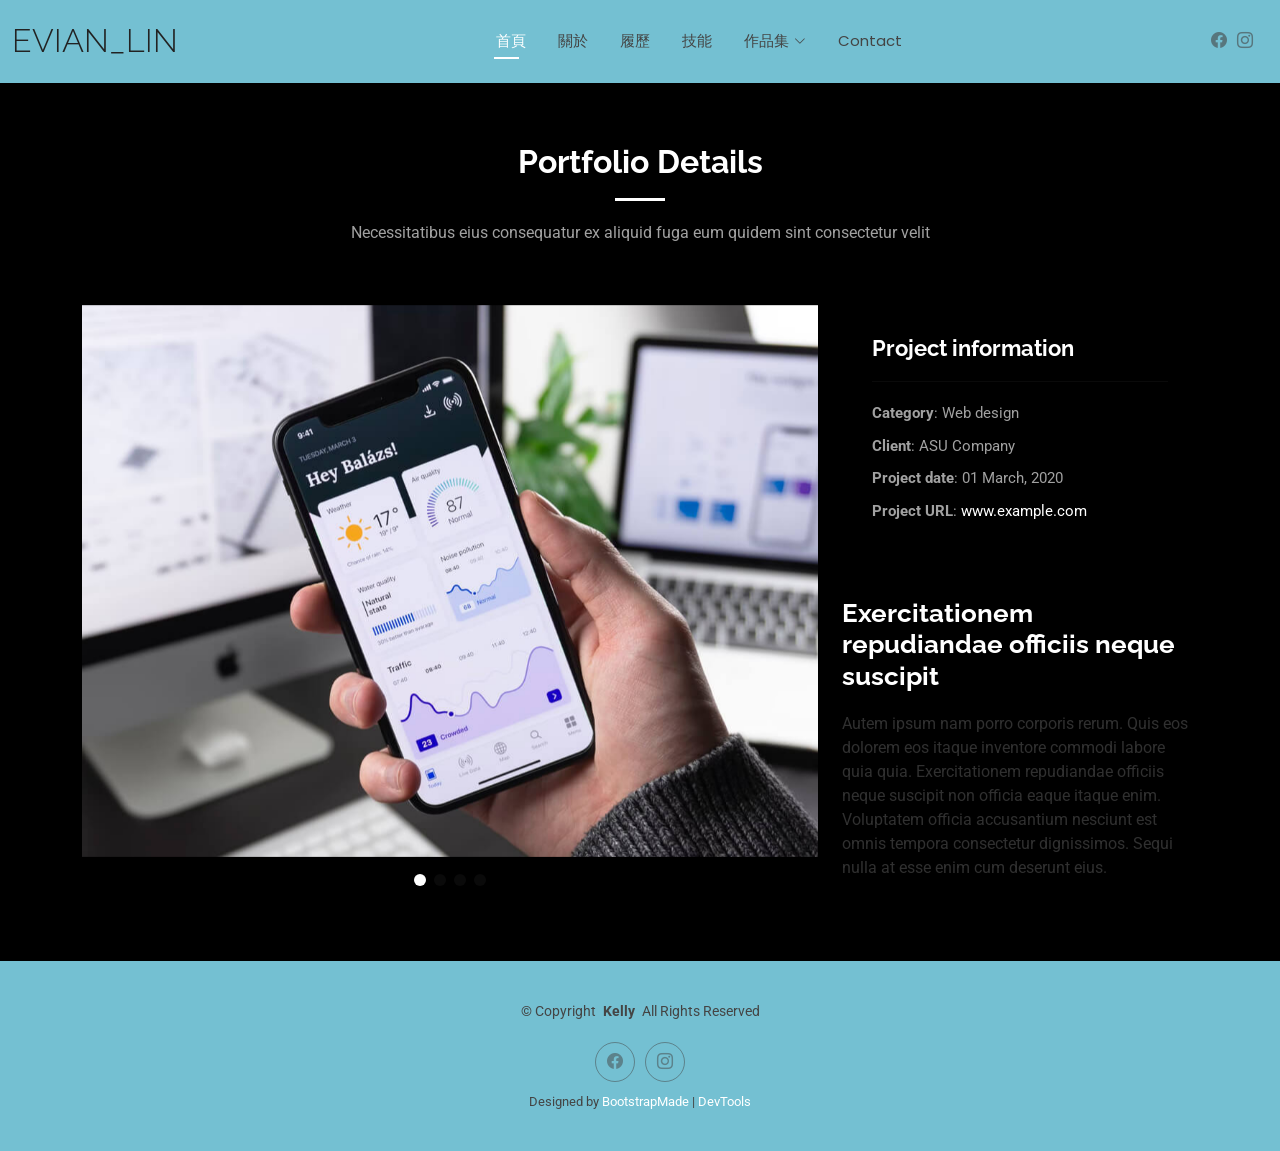
<file: portfolio-details.html>
<!DOCTYPE html>
<html lang="en">

<head>
  <meta charset="utf-8">
  <meta content="width=device-width, initial-scale=1.0" name="viewport">
  <title>Portfolio Details - Kelly Bootstrap Template</title>
  <meta name="description" content="">
  <meta name="keywords" content="">

  <!-- Favicons -->
  <link href="assets/img/favicon.png" rel="icon">
  <link href="assets/img/apple-touch-icon.png" rel="apple-touch-icon">

  <!-- Fonts -->
  <link href="https://fonts.googleapis.com" rel="preconnect">
  <link href="https://fonts.gstatic.com" rel="preconnect" crossorigin>
  <link href="https://fonts.googleapis.com/css2?family=Roboto:ital,wght@0,100;0,300;0,400;0,500;0,700;0,900;1,100;1,300;1,400;1,500;1,700;1,900&family=Poppins:ital,wght@0,100;0,200;0,300;0,400;0,500;0,600;0,700;0,800;0,900;1,100;1,200;1,300;1,400;1,500;1,600;1,700;1,800;1,900&family=Raleway:ital,wght@0,100;0,200;0,300;0,400;0,500;0,600;0,700;0,800;0,900;1,100;1,200;1,300;1,400;1,500;1,600;1,700;1,800;1,900&display=swap" rel="stylesheet">

  <!-- Vendor CSS Files -->
  <link href="assets/vendor/bootstrap/css/bootstrap.min.css" rel="stylesheet">
  <link href="assets/vendor/bootstrap-icons/bootstrap-icons.css" rel="stylesheet">
  <link href="assets/vendor/aos/aos.css" rel="stylesheet">
  <link href="assets/vendor/swiper/swiper-bundle.min.css" rel="stylesheet">
  <link href="assets/vendor/glightbox/css/glightbox.min.css" rel="stylesheet">

  <!-- Main CSS File -->
  <link href="assets/css/main.css" rel="stylesheet">

  <!-- =======================================================
  * Template Name: Kelly
  * Template URL: https://bootstrapmade.com/kelly-free-bootstrap-cv-resume-html-template/
  * Updated: Aug 07 2024 with Bootstrap v5.3.3
  * Author: BootstrapMade.com
  * License: https://bootstrapmade.com/license/
  ======================================================== -->
</head>

<body class="portfolio-details-page">

  <header id="header" class="header d-flex align-items-center light-background sticky-top">
    <div class="container-fluid position-relative d-flex align-items-center justify-content-between">

      <a href="index.html" class="logo d-flex align-items-center me-auto me-xl-0">
        <!-- Uncomment the line below if you also wish to use an image logo -->
        <!-- <img src="assets/img/logo.png" alt=""> -->
        <h1 class="sitename">Evian_Lin</h1>
      </a>

      <nav id="navmenu" class="navmenu">
        <ul>
          <li><a href="index.html" class="active">首頁</a></li>
          <li><a href="about.html">關於</a></li>
          <li><a href="resume.html">履歷</a></li>
          <li><a href="services.html">技能</a></li>
          <li class="dropdown"><a href="#"><span>作品集</span> <i class="bi bi-chevron-down toggle-dropdown"></i></a>
            <ul>
              <li><a href="#">課堂作品</a></li>
              <li class="dropdown"><a href="#"><span>專題製作</span> <i class="bi bi-chevron-down toggle-dropdown"></i></a>
                <ul>
                  <li><a href="#">主視覺</a></li>
                  <li><a href="#">展覽場冊</a></li>
                  <li><a href="#">羅馬旗</a></li>
                  <li><a href="#">識別證</a></li>
                  <li><a href="#">周邊</a></li>
                </ul>
              </li>
              <li><a href="#">個人創作</a></li>
              <li><a href="#">攝影作品</a></li>
              <li><a href="#">還沒想好</a></li>
            </ul>
          </li>
          <li><a href="contact.html">Contact</a></li>
        </ul>
        <i class="mobile-nav-toggle d-xl-none bi bi-list"></i>
      </nav>

      <div class="header-social-links">
        <a href="https://www.facebook.com/?locale=zh_TW" class="facebook" target="_blank"><i class="bi bi-facebook"></i></a>
        <a href="https://www.instagram.com/" class="instagram" target="_blank"><i class="bi bi-instagram"></i></a>
      </div>

    </div>
  </header>

  <main class="main">

    <!-- Portfolio Details Section -->
    <section id="portfolio-details" class="portfolio-details section">

      <!-- Section Title -->
      <div class="container section-title" data-aos="fade-up">
        <h2>Portfolio Details</h2>
        <p>Necessitatibus eius consequatur ex aliquid fuga eum quidem sint consectetur velit</p>
      </div><!-- End Section Title -->

      <div class="container" data-aos="fade-up" data-aos-delay="100">

        <div class="row gy-4">

          <div class="col-lg-8">
            <div class="portfolio-details-slider swiper init-swiper">

              <script type="application/json" class="swiper-config">
                {
                  "loop": true,
                  "speed": 600,
                  "autoplay": {
                    "delay": 5000
                  },
                  "slidesPerView": "auto",
                  "pagination": {
                    "el": ".swiper-pagination",
                    "type": "bullets",
                    "clickable": true
                  }
                }
              </script>

              <div class="swiper-wrapper align-items-center">

                <div class="swiper-slide">
                  <img src="assets/img/portfolio/app-1.jpg" alt="">
                </div>

                <div class="swiper-slide">
                  <img src="assets/img/portfolio/product-1.jpg" alt="">
                </div>

                <div class="swiper-slide">
                  <img src="assets/img/portfolio/branding-1.jpg" alt="">
                </div>

                <div class="swiper-slide">
                  <img src="assets/img/portfolio/books-1.jpg" alt="">
                </div>

              </div>
              <div class="swiper-pagination"></div>
            </div>
          </div>

          <div class="col-lg-4">
            <div class="portfolio-info" data-aos="fade-up" data-aos-delay="200">
              <h3>Project information</h3>
              <ul>
                <li><strong>Category</strong>: Web design</li>
                <li><strong>Client</strong>: ASU Company</li>
                <li><strong>Project date</strong>: 01 March, 2020</li>
                <li><strong>Project URL</strong>: <a href="#">www.example.com</a></li>
              </ul>
            </div>
            <div class="portfolio-description" data-aos="fade-up" data-aos-delay="300">
              <h2>Exercitationem repudiandae officiis neque suscipit</h2>
              <p>
                Autem ipsum nam porro corporis rerum. Quis eos dolorem eos itaque inventore commodi labore quia quia. Exercitationem repudiandae officiis neque suscipit non officia eaque itaque enim. Voluptatem officia accusantium nesciunt est omnis tempora consectetur dignissimos. Sequi nulla at esse enim cum deserunt eius.
              </p>
            </div>
          </div>

        </div>

      </div>

    </section><!-- /Portfolio Details Section -->

  </main>

  <footer id="footer" class="footer light-background">

    <div class="container">
      <div class="copyright text-center ">
        <p>© <span>Copyright</span> <strong class="px-1 sitename">Kelly</strong> <span>All Rights Reserved<br></span></p>
      </div>
      <div class="social-links d-flex justify-content-center">
        <a href="https://www.facebook.com/?locale=zh_TW"><i class="bi bi-facebook"></i></a>
        <a href="https://www.instagram.com/"><i class="bi bi-instagram"></i></a>
      </div>
      <div class="credits">
        <!-- All the links in the footer should remain intact. -->
        <!-- You can delete the links only if you've purchased the pro version. -->
        <!-- Licensing information: https://bootstrapmade.com/license/ -->
        <!-- Purchase the pro version with working PHP/AJAX contact form: [buy-url] -->
        Designed by <a href="https://bootstrapmade.com/">BootstrapMade</a> | <a href="https://bootstrapmade.com/tools/">DevTools</a>
      </div>
    </div>

  </footer>

  <!-- Scroll Top -->
  <a href="#" id="scroll-top" class="scroll-top d-flex align-items-center justify-content-center"><i class="bi bi-arrow-up-short"></i></a>

  <!-- Preloader -->
  <div id="preloader"></div>

  <!-- Vendor JS Files -->
  <script src="assets/vendor/bootstrap/js/bootstrap.bundle.min.js"></script>
  <script src="assets/vendor/php-email-form/validate.js"></script>
  <script src="assets/vendor/aos/aos.js"></script>
  <script src="assets/vendor/waypoints/noframework.waypoints.js"></script>
  <script src="assets/vendor/purecounter/purecounter_vanilla.js"></script>
  <script src="assets/vendor/swiper/swiper-bundle.min.js"></script>
  <script src="assets/vendor/glightbox/js/glightbox.min.js"></script>
  <script src="assets/vendor/imagesloaded/imagesloaded.pkgd.min.js"></script>
  <script src="assets/vendor/isotope-layout/isotope.pkgd.min.js"></script>

  <!-- Main JS File -->
  <script src="assets/js/main.js"></script>

</body>

</html>
</file>
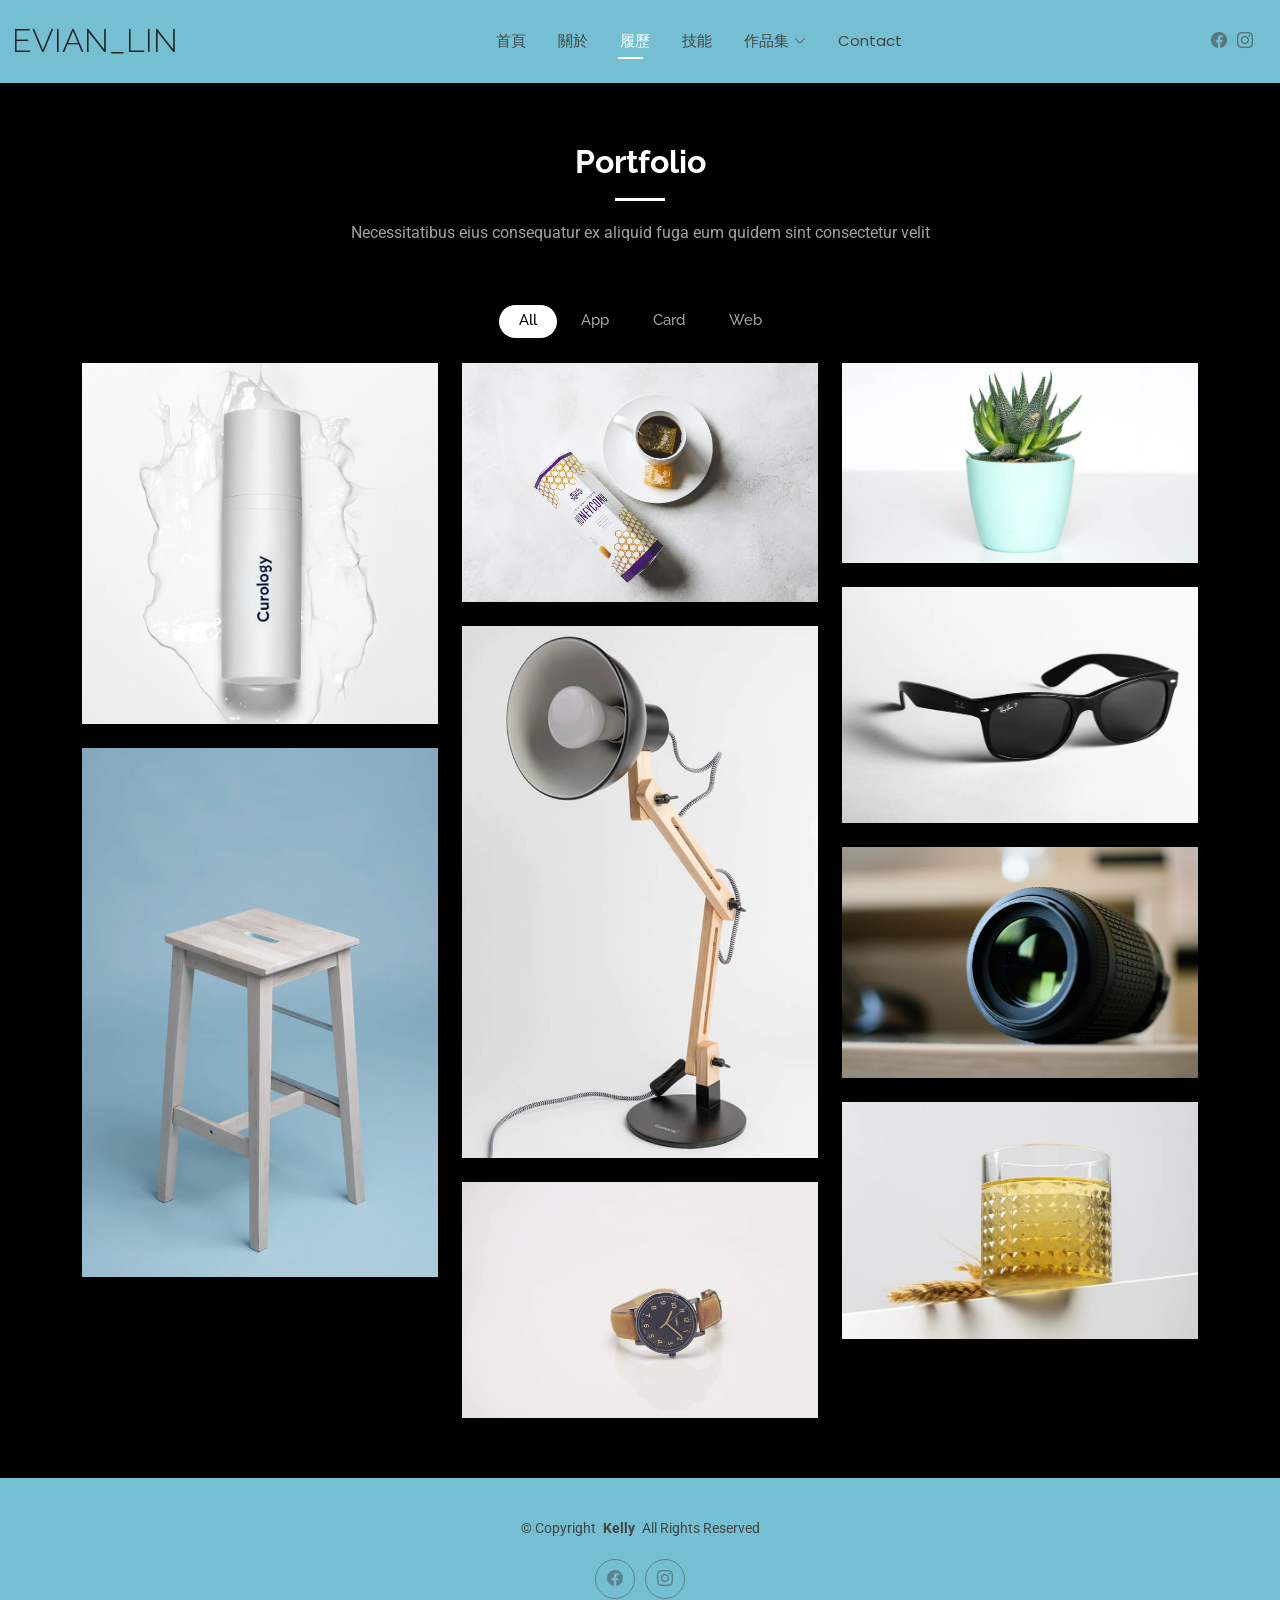
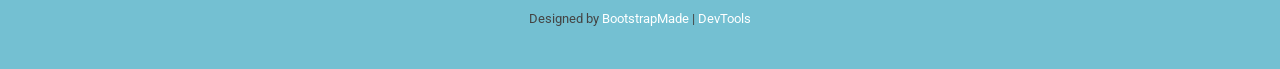
<file: portfolio.html>
<!DOCTYPE html>
<html lang="en">

<head>
  <meta charset="utf-8">
  <meta content="width=device-width, initial-scale=1.0" name="viewport">
  <title>Portfolio - Kelly Bootstrap Template</title>
  <meta name="description" content="">
  <meta name="keywords" content="">

  <!-- Favicons -->
  <link href="assets/img/favicon.png" rel="icon">
  <link href="assets/img/apple-touch-icon.png" rel="apple-touch-icon">

  <!-- Fonts -->
  <link href="https://fonts.googleapis.com" rel="preconnect">
  <link href="https://fonts.gstatic.com" rel="preconnect" crossorigin>
  <link href="https://fonts.googleapis.com/css2?family=Roboto:ital,wght@0,100;0,300;0,400;0,500;0,700;0,900;1,100;1,300;1,400;1,500;1,700;1,900&family=Poppins:ital,wght@0,100;0,200;0,300;0,400;0,500;0,600;0,700;0,800;0,900;1,100;1,200;1,300;1,400;1,500;1,600;1,700;1,800;1,900&family=Raleway:ital,wght@0,100;0,200;0,300;0,400;0,500;0,600;0,700;0,800;0,900;1,100;1,200;1,300;1,400;1,500;1,600;1,700;1,800;1,900&display=swap" rel="stylesheet">

  <!-- Vendor CSS Files -->
  <link href="assets/vendor/bootstrap/css/bootstrap.min.css" rel="stylesheet">
  <link href="assets/vendor/bootstrap-icons/bootstrap-icons.css" rel="stylesheet">
  <link href="assets/vendor/aos/aos.css" rel="stylesheet">
  <link href="assets/vendor/swiper/swiper-bundle.min.css" rel="stylesheet">
  <link href="assets/vendor/glightbox/css/glightbox.min.css" rel="stylesheet">

  <!-- Main CSS File -->
  <link href="assets/css/main.css" rel="stylesheet">

  <!-- =======================================================
  * Template Name: Kelly
  * Template URL: https://bootstrapmade.com/kelly-free-bootstrap-cv-resume-html-template/
  * Updated: Aug 07 2024 with Bootstrap v5.3.3
  * Author: BootstrapMade.com
  * License: https://bootstrapmade.com/license/
  ======================================================== -->
</head>

<body class="portfolio-page">

  <header id="header" class="header d-flex align-items-center light-background sticky-top">
    <div class="container-fluid position-relative d-flex align-items-center justify-content-between">

      <a href="index.html" class="logo d-flex align-items-center me-auto me-xl-0">
        <!-- Uncomment the line below if you also wish to use an image logo -->
        <!-- <img src="assets/img/logo.png" alt=""> -->
        <h1 class="sitename">Evian_Lin</h1>
      </a>

      <nav id="navmenu" class="navmenu">
        <ul>
          <li><a href="index.html" >首頁</a></li>
          <li><a href="about.html">關於</a></li>
          <li><a href="resume.html"class="active">履歷</a></li>
          <li><a href="services.html">技能</a></li>
          <li class="dropdown"><a href="#"><span>作品集</span> <i class="bi bi-chevron-down toggle-dropdown"></i></a>
            <ul>
              <li><a href="#">課堂作品</a></li>
              <li class="dropdown"><a href="#"><span>專題製作</span> <i class="bi bi-chevron-down toggle-dropdown"></i></a>
                <ul>
                  <li><a href="#">主視覺</a></li>
                  <li><a href="#">展覽場冊</a></li>
                  <li><a href="#">羅馬旗</a></li>
                  <li><a href="#">識別證</a></li>
                  <li><a href="#">周邊</a></li>
                </ul>
              </li>
              <li><a href="#">個人創作</a></li>
              <li><a href="#">攝影作品</a></li>
              <li><a href="#">還沒想好</a></li>
            </ul>
          </li>
          <li><a href="contact.html">Contact</a></li>
        </ul>
        <i class="mobile-nav-toggle d-xl-none bi bi-list"></i>
      </nav>

      <div class="header-social-links">
        <a href="https://www.facebook.com/?locale=zh_TW" class="facebook" target="_blank"><i class="bi bi-facebook"></i></a>
        <a href="https://www.instagram.com/" class="instagram" target="_blank"><i class="bi bi-instagram"></i></a>
      </div>

    </div>
  </header>

  <main class="main">

    <!-- Portfolio Section -->
    <section id="portfolio" class="portfolio section">

      <!-- Section Title -->
      <div class="container section-title" data-aos="fade-up">
        <h2>Portfolio</h2>
        <p>Necessitatibus eius consequatur ex aliquid fuga eum quidem sint consectetur velit</p>
      </div><!-- End Section Title -->

      <div class="container">

        <div class="isotope-layout" data-default-filter="*" data-layout="masonry" data-sort="original-order">

          <ul class="portfolio-filters isotope-filters" data-aos="fade-up" data-aos-delay="100">
            <li data-filter="*" class="filter-active">All</li>
            <li data-filter=".filter-app">App</li>
            <li data-filter=".filter-product">Card</li>
            <li data-filter=".filter-branding">Web</li>
          </ul><!-- End Portfolio Filters -->

          <div class="row gy-4 isotope-container" data-aos="fade-up" data-aos-delay="200">

            <div class="col-lg-4 col-md-6 portfolio-item isotope-item filter-app">
              <img src="assets/img/masonry-portfolio/masonry-portfolio-1.jpg" class="img-fluid" alt="">
              <div class="portfolio-info">
                <h4>App 1</h4>
                <p>Lorem ipsum, dolor sit</p>
                <a href="assets/img/masonry-portfolio/masonry-portfolio-1.jpg" title="App 1" data-gallery="portfolio-gallery-app" class="glightbox preview-link"><i class="bi bi-zoom-in"></i></a>
                <a href="portfolio-details.html" title="More Details" class="details-link"><i class="bi bi-link-45deg"></i></a>
              </div>
            </div><!-- End Portfolio Item -->

            <div class="col-lg-4 col-md-6 portfolio-item isotope-item filter-product">
              <img src="assets/img/masonry-portfolio/masonry-portfolio-2.jpg" class="img-fluid" alt="">
              <div class="portfolio-info">
                <h4>Product 1</h4>
                <p>Lorem ipsum, dolor sit</p>
                <a href="assets/img/masonry-portfolio/masonry-portfolio-2.jpg" title="Product 1" data-gallery="portfolio-gallery-product" class="glightbox preview-link"><i class="bi bi-zoom-in"></i></a>
                <a href="portfolio-details.html" title="More Details" class="details-link"><i class="bi bi-link-45deg"></i></a>
              </div>
            </div><!-- End Portfolio Item -->

            <div class="col-lg-4 col-md-6 portfolio-item isotope-item filter-branding">
              <img src="assets/img/masonry-portfolio/masonry-portfolio-3.jpg" class="img-fluid" alt="">
              <div class="portfolio-info">
                <h4>Branding 1</h4>
                <p>Lorem ipsum, dolor sit</p>
                <a href="assets/img/masonry-portfolio/masonry-portfolio-3.jpg" title="Branding 1" data-gallery="portfolio-gallery-branding" class="glightbox preview-link"><i class="bi bi-zoom-in"></i></a>
                <a href="portfolio-details.html" title="More Details" class="details-link"><i class="bi bi-link-45deg"></i></a>
              </div>
            </div><!-- End Portfolio Item -->

            <div class="col-lg-4 col-md-6 portfolio-item isotope-item filter-app">
              <img src="assets/img/masonry-portfolio/masonry-portfolio-4.jpg" class="img-fluid" alt="">
              <div class="portfolio-info">
                <h4>App 2</h4>
                <p>Lorem ipsum, dolor sit</p>
                <a href="assets/img/masonry-portfolio/masonry-portfolio-4.jpg" title="App 2" data-gallery="portfolio-gallery-app" class="glightbox preview-link"><i class="bi bi-zoom-in"></i></a>
                <a href="portfolio-details.html" title="More Details" class="details-link"><i class="bi bi-link-45deg"></i></a>
              </div>
            </div><!-- End Portfolio Item -->

            <div class="col-lg-4 col-md-6 portfolio-item isotope-item filter-product">
              <img src="assets/img/masonry-portfolio/masonry-portfolio-5.jpg" class="img-fluid" alt="">
              <div class="portfolio-info">
                <h4>Product 2</h4>
                <p>Lorem ipsum, dolor sit</p>
                <a href="assets/img/masonry-portfolio/masonry-portfolio-5.jpg" title="Product 2" data-gallery="portfolio-gallery-product" class="glightbox preview-link"><i class="bi bi-zoom-in"></i></a>
                <a href="portfolio-details.html" title="More Details" class="details-link"><i class="bi bi-link-45deg"></i></a>
              </div>
            </div><!-- End Portfolio Item -->

            <div class="col-lg-4 col-md-6 portfolio-item isotope-item filter-branding">
              <img src="assets/img/masonry-portfolio/masonry-portfolio-6.jpg" class="img-fluid" alt="">
              <div class="portfolio-info">
                <h4>Branding 2</h4>
                <p>Lorem ipsum, dolor sit</p>
                <a href="assets/img/masonry-portfolio/masonry-portfolio-6.jpg" title="Branding 2" data-gallery="portfolio-gallery-branding" class="glightbox preview-link"><i class="bi bi-zoom-in"></i></a>
                <a href="portfolio-details.html" title="More Details" class="details-link"><i class="bi bi-link-45deg"></i></a>
              </div>
            </div><!-- End Portfolio Item -->

            <div class="col-lg-4 col-md-6 portfolio-item isotope-item filter-app">
              <img src="assets/img/masonry-portfolio/masonry-portfolio-7.jpg" class="img-fluid" alt="">
              <div class="portfolio-info">
                <h4>App 3</h4>
                <p>Lorem ipsum, dolor sit</p>
                <a href="assets/img/masonry-portfolio/masonry-portfolio-7.jpg" title="App 3" data-gallery="portfolio-gallery-app" class="glightbox preview-link"><i class="bi bi-zoom-in"></i></a>
                <a href="portfolio-details.html" title="More Details" class="details-link"><i class="bi bi-link-45deg"></i></a>
              </div>
            </div><!-- End Portfolio Item -->

            <div class="col-lg-4 col-md-6 portfolio-item isotope-item filter-product">
              <img src="assets/img/masonry-portfolio/masonry-portfolio-8.jpg" class="img-fluid" alt="">
              <div class="portfolio-info">
                <h4>Product 3</h4>
                <p>Lorem ipsum, dolor sit</p>
                <a href="assets/img/masonry-portfolio/masonry-portfolio-8.jpg" title="Product 3" data-gallery="portfolio-gallery-product" class="glightbox preview-link"><i class="bi bi-zoom-in"></i></a>
                <a href="portfolio-details.html" title="More Details" class="details-link"><i class="bi bi-link-45deg"></i></a>
              </div>
            </div><!-- End Portfolio Item -->

            <div class="col-lg-4 col-md-6 portfolio-item isotope-item filter-branding">
              <img src="assets/img/masonry-portfolio/masonry-portfolio-9.jpg" class="img-fluid" alt="">
              <div class="portfolio-info">
                <h4>Branding 3</h4>
                <p>Lorem ipsum, dolor sit</p>
                <a href="assets/img/masonry-portfolio/masonry-portfolio-9.jpg" title="Branding 2" data-gallery="portfolio-gallery-branding" class="glightbox preview-link"><i class="bi bi-zoom-in"></i></a>
                <a href="portfolio-details.html" title="More Details" class="details-link"><i class="bi bi-link-45deg"></i></a>
              </div>
            </div><!-- End Portfolio Item -->

          </div><!-- End Portfolio Container -->

        </div>

      </div>

    </section><!-- /Portfolio Section -->

  </main>

  <footer id="footer" class="footer light-background">

    <div class="container">
      <div class="copyright text-center ">
        <p>© <span>Copyright</span> <strong class="px-1 sitename">Kelly</strong> <span>All Rights Reserved<br></span></p>
      </div>
      <div class="social-links d-flex justify-content-center">
        <a href="https://www.facebook.com/?locale=zh_TW"><i class="bi bi-facebook"></i></a>
        <a href="https://www.instagram.com/"><i class="bi bi-instagram"></i></a>
      </div>
      <div class="credits">
        <!-- All the links in the footer should remain intact. -->
        <!-- You can delete the links only if you've purchased the pro version. -->
        <!-- Licensing information: https://bootstrapmade.com/license/ -->
        <!-- Purchase the pro version with working PHP/AJAX contact form: [buy-url] -->
        Designed by <a href="https://bootstrapmade.com/">BootstrapMade</a> | <a href="https://bootstrapmade.com/tools/">DevTools</a>
      </div>
    </div>

  </footer>

  <!-- Scroll Top -->
  <a href="#" id="scroll-top" class="scroll-top d-flex align-items-center justify-content-center"><i class="bi bi-arrow-up-short"></i></a>

  <!-- Preloader -->
  <div id="preloader"></div>

  <!-- Vendor JS Files -->
  <script src="assets/vendor/bootstrap/js/bootstrap.bundle.min.js"></script>
  <script src="assets/vendor/php-email-form/validate.js"></script>
  <script src="assets/vendor/aos/aos.js"></script>
  <script src="assets/vendor/waypoints/noframework.waypoints.js"></script>
  <script src="assets/vendor/purecounter/purecounter_vanilla.js"></script>
  <script src="assets/vendor/swiper/swiper-bundle.min.js"></script>
  <script src="assets/vendor/glightbox/js/glightbox.min.js"></script>
  <script src="assets/vendor/imagesloaded/imagesloaded.pkgd.min.js"></script>
  <script src="assets/vendor/isotope-layout/isotope.pkgd.min.js"></script>

  <!-- Main JS File -->
  <script src="assets/js/main.js"></script>

</body>

</html>
</file>
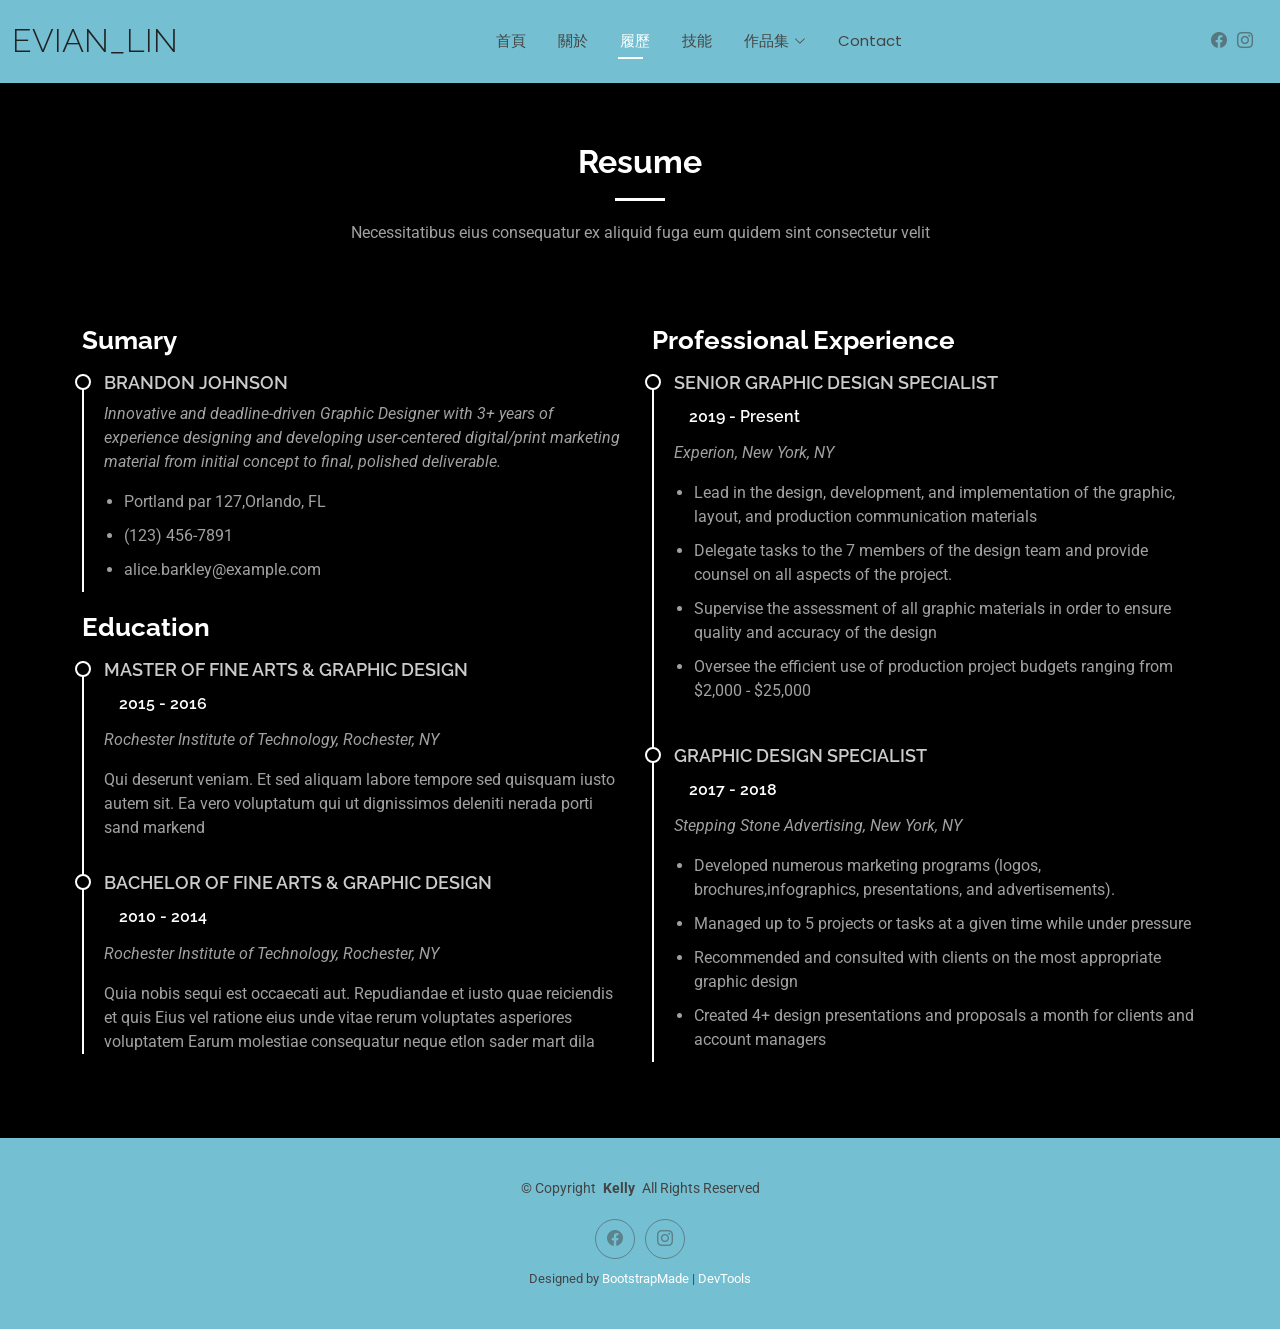
<file: resume.html>
<!DOCTYPE html>
<html lang="en">

<head>
  <meta charset="utf-8">
  <meta content="width=device-width, initial-scale=1.0" name="viewport">
  <title>Resume - Kelly Bootstrap Template</title>
  <meta name="description" content="">
  <meta name="keywords" content="">

  <!-- Favicons -->
  <link href="assets/img/favicon.png" rel="icon">
  <link href="assets/img/apple-touch-icon.png" rel="apple-touch-icon">

  <!-- Fonts -->
  <link href="https://fonts.googleapis.com" rel="preconnect">
  <link href="https://fonts.gstatic.com" rel="preconnect" crossorigin>
  <link href="https://fonts.googleapis.com/css2?family=Roboto:ital,wght@0,100;0,300;0,400;0,500;0,700;0,900;1,100;1,300;1,400;1,500;1,700;1,900&family=Poppins:ital,wght@0,100;0,200;0,300;0,400;0,500;0,600;0,700;0,800;0,900;1,100;1,200;1,300;1,400;1,500;1,600;1,700;1,800;1,900&family=Raleway:ital,wght@0,100;0,200;0,300;0,400;0,500;0,600;0,700;0,800;0,900;1,100;1,200;1,300;1,400;1,500;1,600;1,700;1,800;1,900&display=swap" rel="stylesheet">

  <!-- Vendor CSS Files -->
  <link href="assets/vendor/bootstrap/css/bootstrap.min.css" rel="stylesheet">
  <link href="assets/vendor/bootstrap-icons/bootstrap-icons.css" rel="stylesheet">
  <link href="assets/vendor/aos/aos.css" rel="stylesheet">
  <link href="assets/vendor/swiper/swiper-bundle.min.css" rel="stylesheet">
  <link href="assets/vendor/glightbox/css/glightbox.min.css" rel="stylesheet">

  <!-- Main CSS File -->
  <link href="assets/css/main.css" rel="stylesheet">

  <!-- =======================================================
  * Template Name: Kelly
  * Template URL: https://bootstrapmade.com/kelly-free-bootstrap-cv-resume-html-template/
  * Updated: Aug 07 2024 with Bootstrap v5.3.3
  * Author: BootstrapMade.com
  * License: https://bootstrapmade.com/license/
  ======================================================== -->
</head>

<body class="resume-page">

  <header id="header" class="header d-flex align-items-center light-background sticky-top">
    <div class="container-fluid position-relative d-flex align-items-center justify-content-between">

      <a href="index.html" class="logo d-flex align-items-center me-auto me-xl-0">
        <!-- Uncomment the line below if you also wish to use an image logo -->
        <!-- <img src="assets/img/logo.png" alt=""> -->
        <h1 class="sitename">Evian_Lin</h1>
      </a>

      <nav id="navmenu" class="navmenu">
        <ul>
          <li><a href="index.html" >首頁</a></li>
          <li><a href="about.html">關於</a></li>
          <li><a href="resume.html"class="active">履歷</a></li>
          <li><a href="services.html">技能</a></li>
          <li class="dropdown"><a href="#"><span>作品集</span> <i class="bi bi-chevron-down toggle-dropdown"></i></a>
            <ul>
              <li><a href="#">課堂作品</a></li>
              <li class="dropdown"><a href="#"><span>專題製作</span> <i class="bi bi-chevron-down toggle-dropdown"></i></a>
                <ul>
                  <li><a href="#">主視覺</a></li>
                  <li><a href="#">展覽場冊</a></li>
                  <li><a href="#">羅馬旗</a></li>
                  <li><a href="#">識別證</a></li>
                  <li><a href="#">周邊</a></li>
                </ul>
              </li>
              <li><a href="#">個人創作</a></li>
              <li><a href="#">攝影作品</a></li>
              <li><a href="#">還沒想好</a></li>
            </ul>
          </li>
          <li><a href="contact.html">Contact</a></li>
        </ul>
        <i class="mobile-nav-toggle d-xl-none bi bi-list"></i>
      </nav>

      <div class="header-social-links">
        <a href="https://www.facebook.com/?locale=zh_TW" class="facebook" target="_blank"><i class="bi bi-facebook"></i></a>
        <a href="https://www.instagram.com/" class="instagram" target="_blank"><i class="bi bi-instagram"></i></a>
      </div>

    </div>
  </header>

  <main class="main">

    <!-- Resume Section -->
    <section id="resume" class="resume section">

      <!-- Section Title -->
      <div class="container section-title" data-aos="fade-up">
        <h2>Resume</h2>
        <p>Necessitatibus eius consequatur ex aliquid fuga eum quidem sint consectetur velit</p>
      </div><!-- End Section Title -->

      <div class="container">

        <div class="row">

          <div class="col-lg-6" data-aos="fade-up" data-aos-delay="100">
            <h3 class="resume-title">Sumary</h3>

            <div class="resume-item pb-0">
              <h4>Brandon Johnson</h4>
              <p><em>Innovative and deadline-driven Graphic Designer with 3+ years of experience designing and developing user-centered digital/print marketing material from initial concept to final, polished deliverable.</em></p>
              <ul>
                <li>Portland par 127,Orlando, FL</li>
                <li>(123) 456-7891</li>
                <li>alice.barkley@example.com</li>
              </ul>
            </div><!-- Edn Resume Item -->

            <h3 class="resume-title">Education</h3>
            <div class="resume-item">
              <h4>Master of Fine Arts &amp; Graphic Design</h4>
              <h5>2015 - 2016</h5>
              <p><em>Rochester Institute of Technology, Rochester, NY</em></p>
              <p>Qui deserunt veniam. Et sed aliquam labore tempore sed quisquam iusto autem sit. Ea vero voluptatum qui ut dignissimos deleniti nerada porti sand markend</p>
            </div><!-- Edn Resume Item -->

            <div class="resume-item">
              <h4>Bachelor of Fine Arts &amp; Graphic Design</h4>
              <h5>2010 - 2014</h5>
              <p><em>Rochester Institute of Technology, Rochester, NY</em></p>
              <p>Quia nobis sequi est occaecati aut. Repudiandae et iusto quae reiciendis et quis Eius vel ratione eius unde vitae rerum voluptates asperiores voluptatem Earum molestiae consequatur neque etlon sader mart dila</p>
            </div><!-- Edn Resume Item -->

          </div>

          <div class="col-lg-6" data-aos="fade-up" data-aos-delay="200">
            <h3 class="resume-title">Professional Experience</h3>
            <div class="resume-item">
              <h4>Senior graphic design specialist</h4>
              <h5>2019 - Present</h5>
              <p><em>Experion, New York, NY </em></p>
              <ul>
                <li>Lead in the design, development, and implementation of the graphic, layout, and production communication materials</li>
                <li>Delegate tasks to the 7 members of the design team and provide counsel on all aspects of the project. </li>
                <li>Supervise the assessment of all graphic materials in order to ensure quality and accuracy of the design</li>
                <li>Oversee the efficient use of production project budgets ranging from $2,000 - $25,000</li>
              </ul>
            </div><!-- Edn Resume Item -->

            <div class="resume-item">
              <h4>Graphic design specialist</h4>
              <h5>2017 - 2018</h5>
              <p><em>Stepping Stone Advertising, New York, NY</em></p>
              <ul>
                <li>Developed numerous marketing programs (logos, brochures,infographics, presentations, and advertisements).</li>
                <li>Managed up to 5 projects or tasks at a given time while under pressure</li>
                <li>Recommended and consulted with clients on the most appropriate graphic design</li>
                <li>Created 4+ design presentations and proposals a month for clients and account managers</li>
              </ul>
            </div><!-- Edn Resume Item -->

          </div>

        </div>

      </div>

    </section><!-- /Resume Section -->

  </main>

  <footer id="footer" class="footer light-background">

    <div class="container">
      <div class="copyright text-center ">
        <p>© <span>Copyright</span> <strong class="px-1 sitename">Kelly</strong> <span>All Rights Reserved<br></span></p>
      </div>
      <div class="social-links d-flex justify-content-center">
        <a href="https://www.facebook.com/?locale=zh_TW"><i class="bi bi-facebook"></i></a>
        <a href="https://www.instagram.com/"><i class="bi bi-instagram"></i></a>
      </div>
      <div class="credits">
        <!-- All the links in the footer should remain intact. -->
        <!-- You can delete the links only if you've purchased the pro version. -->
        <!-- Licensing information: https://bootstrapmade.com/license/ -->
        <!-- Purchase the pro version with working PHP/AJAX contact form: [buy-url] -->
        Designed by <a href="https://bootstrapmade.com/">BootstrapMade</a> | <a href="https://bootstrapmade.com/tools/">DevTools</a>
      </div>
    </div>

  </footer>

  <!-- Scroll Top -->
  <a href="#" id="scroll-top" class="scroll-top d-flex align-items-center justify-content-center"><i class="bi bi-arrow-up-short"></i></a>

  <!-- Preloader -->
  <div id="preloader"></div>

  <!-- Vendor JS Files -->
  <script src="assets/vendor/bootstrap/js/bootstrap.bundle.min.js"></script>
  <script src="assets/vendor/php-email-form/validate.js"></script>
  <script src="assets/vendor/aos/aos.js"></script>
  <script src="assets/vendor/waypoints/noframework.waypoints.js"></script>
  <script src="assets/vendor/purecounter/purecounter_vanilla.js"></script>
  <script src="assets/vendor/swiper/swiper-bundle.min.js"></script>
  <script src="assets/vendor/glightbox/js/glightbox.min.js"></script>
  <script src="assets/vendor/imagesloaded/imagesloaded.pkgd.min.js"></script>
  <script src="assets/vendor/isotope-layout/isotope.pkgd.min.js"></script>

  <!-- Main JS File -->
  <script src="assets/js/main.js"></script>

</body>

</html>
</file>
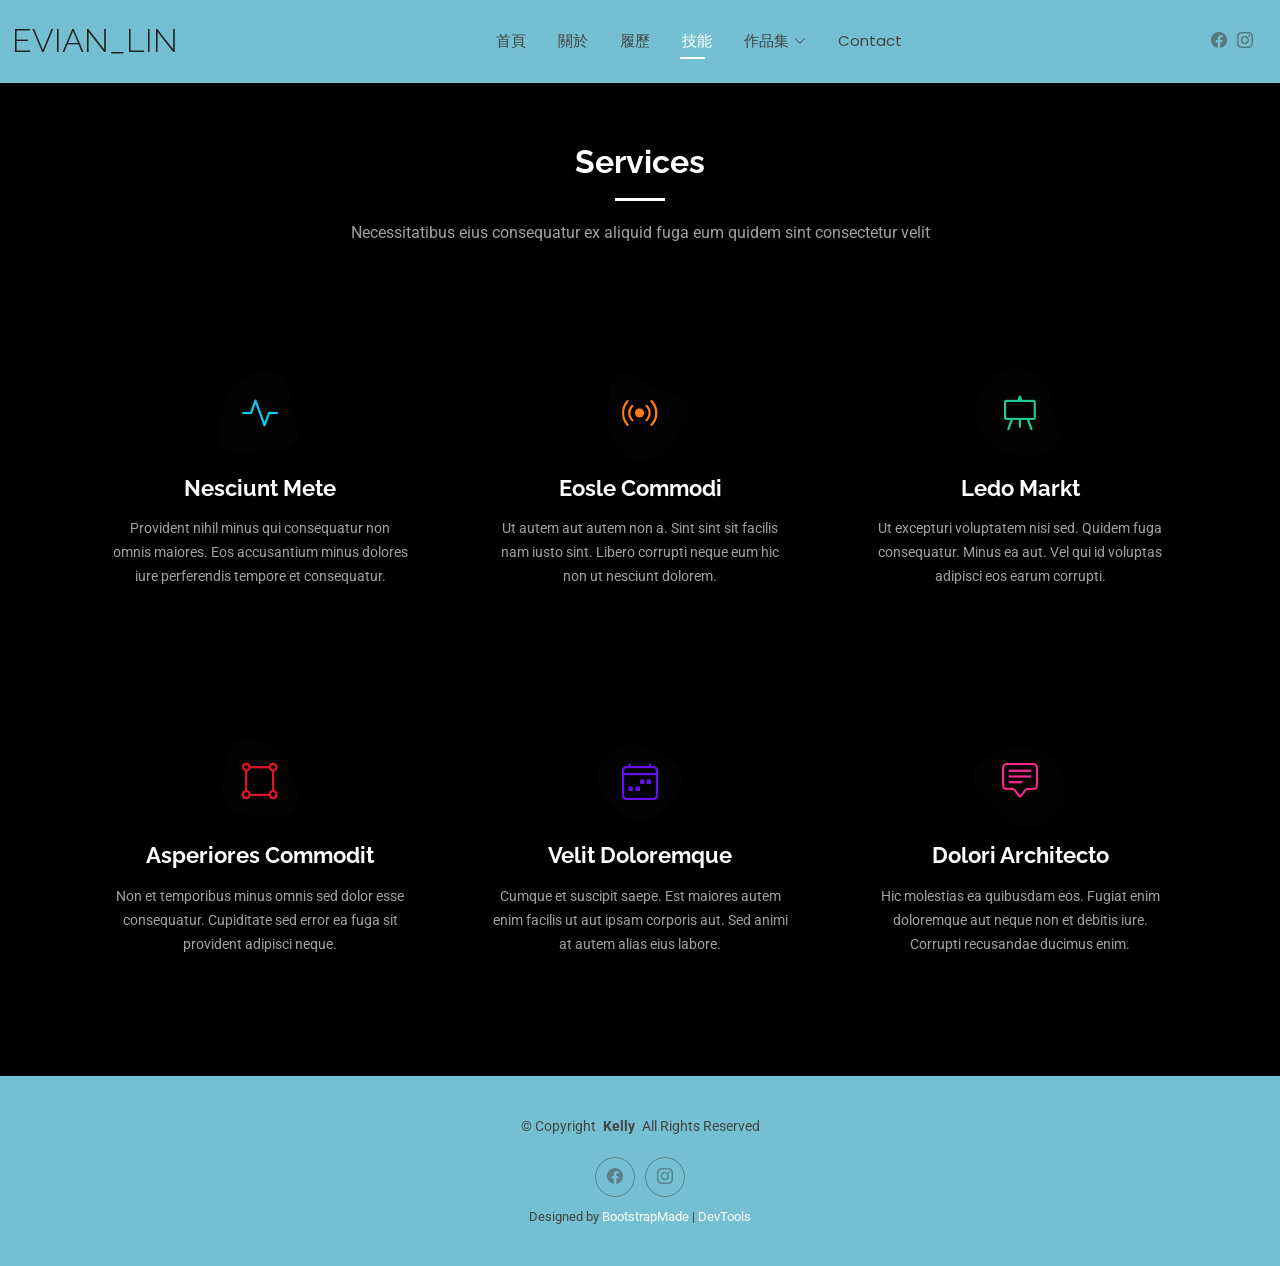
<file: services.html>
<!DOCTYPE html>
<html lang="en">

<head>
  <meta charset="utf-8">
  <meta content="width=device-width, initial-scale=1.0" name="viewport">
  <title>Services - Kelly Bootstrap Template</title>
  <meta name="description" content="">
  <meta name="keywords" content="">

  <!-- Favicons -->
  <link href="assets/img/favicon.png" rel="icon">
  <link href="assets/img/apple-touch-icon.png" rel="apple-touch-icon">

  <!-- Fonts -->
  <link href="https://fonts.googleapis.com" rel="preconnect">
  <link href="https://fonts.gstatic.com" rel="preconnect" crossorigin>
  <link href="https://fonts.googleapis.com/css2?family=Roboto:ital,wght@0,100;0,300;0,400;0,500;0,700;0,900;1,100;1,300;1,400;1,500;1,700;1,900&family=Poppins:ital,wght@0,100;0,200;0,300;0,400;0,500;0,600;0,700;0,800;0,900;1,100;1,200;1,300;1,400;1,500;1,600;1,700;1,800;1,900&family=Raleway:ital,wght@0,100;0,200;0,300;0,400;0,500;0,600;0,700;0,800;0,900;1,100;1,200;1,300;1,400;1,500;1,600;1,700;1,800;1,900&display=swap" rel="stylesheet">

  <!-- Vendor CSS Files -->
  <link href="assets/vendor/bootstrap/css/bootstrap.min.css" rel="stylesheet">
  <link href="assets/vendor/bootstrap-icons/bootstrap-icons.css" rel="stylesheet">
  <link href="assets/vendor/aos/aos.css" rel="stylesheet">
  <link href="assets/vendor/swiper/swiper-bundle.min.css" rel="stylesheet">
  <link href="assets/vendor/glightbox/css/glightbox.min.css" rel="stylesheet">

  <!-- Main CSS File -->
  <link href="assets/css/main.css" rel="stylesheet">

  <!-- =======================================================
  * Template Name: Kelly
  * Template URL: https://bootstrapmade.com/kelly-free-bootstrap-cv-resume-html-template/
  * Updated: Aug 07 2024 with Bootstrap v5.3.3
  * Author: BootstrapMade.com
  * License: https://bootstrapmade.com/license/
  ======================================================== -->
</head>

<body class="services-page">

  <header id="header" class="header d-flex align-items-center light-background sticky-top">
    <div class="container-fluid position-relative d-flex align-items-center justify-content-between">

      <a href="index.html" class="logo d-flex align-items-center me-auto me-xl-0">
        <!-- Uncomment the line below if you also wish to use an image logo -->
        <!-- <img src="assets/img/logo.png" alt=""> -->
        <h1 class="sitename">Evian_Lin</h1>
      </a>

      <nav id="navmenu" class="navmenu">
        <ul>
          <li><a href="index.html" >首頁</a></li>
          <li><a href="about.html">關於</a></li>
          <li><a href="resume.html">履歷</a></li>
          <li><a href="services.html"class="active">技能</a></li>
          <li class="dropdown"><a href="#"><span>作品集</span> <i class="bi bi-chevron-down toggle-dropdown"></i></a>
            <ul>
              <li><a href="#">課堂作品</a></li>
              <li class="dropdown"><a href="#"><span>專題製作</span> <i class="bi bi-chevron-down toggle-dropdown"></i></a>
                <ul>
                  <li><a href="#">主視覺</a></li>
                  <li><a href="#">展覽場冊</a></li>
                  <li><a href="#">羅馬旗</a></li>
                  <li><a href="#">識別證</a></li>
                  <li><a href="#">周邊</a></li>
                </ul>
              </li>
              <li><a href="#">個人創作</a></li>
              <li><a href="#">攝影作品</a></li>
              <li><a href="#">還沒想好</a></li>
            </ul>
          </li>
          <li><a href="contact.html">Contact</a></li>
        </ul>
        <i class="mobile-nav-toggle d-xl-none bi bi-list"></i>
      </nav>

      <div class="header-social-links">
        <a href="https://www.facebook.com/?locale=zh_TW" class="facebook" target="_blank"><i class="bi bi-facebook"></i></a>
        <a href="https://www.instagram.com/" class="instagram" target="_blank"><i class="bi bi-instagram"></i></a>
      </div>

    </div>
  </header>

  <main class="main">

    <!-- Services Section -->
    <section id="services" class="services section">

      <!-- Section Title -->
      <div class="container section-title" data-aos="fade-up">
        <h2>Services</h2>
        <p>Necessitatibus eius consequatur ex aliquid fuga eum quidem sint consectetur velit</p>
      </div><!-- End Section Title -->

      <div class="container">

        <div class="row gy-4">

          <div class="col-lg-4 col-md-6" data-aos="fade-up" data-aos-delay="100">
            <div class="service-item item-cyan position-relative">
              <div class="icon">
                <svg width="100" height="100" viewBox="0 0 600 600" xmlns="http://www.w3.org/2000/svg">
                  <path stroke="none" stroke-width="0" fill="#f5f5f5" d="M300,521.0016835830174C376.1290562159157,517.8887921683347,466.0731472004068,529.7835943286574,510.70327084640275,468.03025145048787C554.3714126377745,407.6079735673963,508.03601936045806,328.9844924480964,491.2728898941984,256.3432110539036C474.5976632858925,184.082847569629,479.9380746630129,96.60480741107993,416.23090153303,58.64404602377083C348.86323505073057,18.502131276798302,261.93793281208167,40.57373210992963,193.5410806939664,78.93577620505333C130.42746243093433,114.334589627462,98.30271207620316,179.96522072025542,76.75703585869454,249.04625023123273C51.97151888228291,328.5150500222984,13.704378332031375,421.85034740162234,66.52175969318436,486.19268352777647C119.04800174914682,550.1803526380478,217.28368757567262,524.383925680826,300,521.0016835830174"></path>
                </svg>
                <i class="bi bi-activity"></i>
              </div>
              <a href="#" class="stretched-link">
                <h3>Nesciunt Mete</h3>
              </a>
              <p>Provident nihil minus qui consequatur non omnis maiores. Eos accusantium minus dolores iure perferendis tempore et consequatur.</p>
            </div>
          </div><!-- End Service Item -->

          <div class="col-lg-4 col-md-6" data-aos="fade-up" data-aos-delay="200">
            <div class="service-item item-orange position-relative">
              <div class="icon">
                <svg width="100" height="100" viewBox="0 0 600 600" xmlns="http://www.w3.org/2000/svg">
                  <path stroke="none" stroke-width="0" fill="#f5f5f5" d="M300,582.0697525312426C382.5290701553225,586.8405444964366,449.9789794690241,525.3245884688669,502.5850820975895,461.55621195738473C556.606425686781,396.0723002908107,615.8543463187945,314.28637112970534,586.6730223649479,234.56875336149918C558.9533121215079,158.8439757836574,454.9685369536778,164.00468322053177,381.49747125262974,130.76875717737553C312.15926192815925,99.40240125094834,248.97055460311594,18.661163978235184,179.8680185752513,50.54337015887873C110.5421016452524,82.52863877960104,119.82277516462835,180.83849132639028,109.12597500060166,256.43424936330496C100.08760227029461,320.3096726198365,92.17705696193138,384.0621239912766,124.79988738764834,439.7174275375508C164.83382741302287,508.01625554203684,220.96474134820875,577.5009287672846,300,582.0697525312426"></path>
                </svg>
                <i class="bi bi-broadcast"></i>
              </div>
              <a href="#" class="stretched-link">
                <h3>Eosle Commodi</h3>
              </a>
              <p>Ut autem aut autem non a. Sint sint sit facilis nam iusto sint. Libero corrupti neque eum hic non ut nesciunt dolorem.</p>
            </div>
          </div><!-- End Service Item -->

          <div class="col-lg-4 col-md-6" data-aos="fade-up" data-aos-delay="300">
            <div class="service-item item-teal position-relative">
              <div class="icon">
                <svg width="100" height="100" viewBox="0 0 600 600" xmlns="http://www.w3.org/2000/svg">
                  <path stroke="none" stroke-width="0" fill="#f5f5f5" d="M300,541.5067337569781C382.14930387511276,545.0595476570109,479.8736841581634,548.3450877840088,526.4010558755058,480.5488172755941C571.5218469581645,414.80211281144784,517.5187510058486,332.0715597781072,496.52539010469104,255.14436215662573C477.37192572678356,184.95920475031193,473.57363656557914,105.61284051026155,413.0603344069578,65.22779650032875C343.27470386102294,18.654635553484475,251.2091493199835,5.337323636656869,175.0934190732945,40.62881213300186C97.87086631185822,76.43348514350839,51.98124368387456,156.15599469081315,36.44837278890362,239.84606092416172C21.716077023791087,319.22268207091537,43.775223500013084,401.1760424656574,96.891909868211,461.97329694683043C147.22146801428983,519.5804099606455,223.5754009179313,538.201503339737,300,541.5067337569781"></path>
                </svg>
                <i class="bi bi-easel"></i>
              </div>
              <a href="#" class="stretched-link">
                <h3>Ledo Markt</h3>
              </a>
              <p>Ut excepturi voluptatem nisi sed. Quidem fuga consequatur. Minus ea aut. Vel qui id voluptas adipisci eos earum corrupti.</p>
            </div>
          </div><!-- End Service Item -->

          <div class="col-lg-4 col-md-6" data-aos="fade-up" data-aos-delay="400">
            <div class="service-item item-red position-relative">
              <div class="icon">
                <svg width="100" height="100" viewBox="0 0 600 600" xmlns="http://www.w3.org/2000/svg">
                  <path stroke="none" stroke-width="0" fill="#f5f5f5" d="M300,503.46388370962813C374.79870501325706,506.71871716319447,464.8034551963731,527.1746412648533,510.4981551193396,467.86667711651364C555.9287308511215,408.9015244558933,512.6030010748507,327.5744911775523,490.211057578863,256.5855673507754C471.097692560561,195.9906835881958,447.69079081568157,138.11976852964426,395.19560036434837,102.3242989838813C329.3053358748298,57.3949838291264,248.02791733380457,8.279543830951368,175.87071277845988,42.242879143198664C103.41431057327972,76.34704239035025,93.79494320519305,170.9812938413882,81.28167332365135,250.07896920659033C70.17666984294237,320.27484674793965,64.84698225790005,396.69656628748305,111.28512138212992,450.4950937839243C156.20124167950087,502.5303643271138,231.32542653798444,500.4755392045468,300,503.46388370962813"></path>
                </svg>
                <i class="bi bi-bounding-box-circles"></i>
              </div>
              <a href="#" class="stretched-link">
                <h3>Asperiores Commodit</h3>
              </a>
              <p>Non et temporibus minus omnis sed dolor esse consequatur. Cupiditate sed error ea fuga sit provident adipisci neque.</p>
              <a href="#" class="stretched-link"></a>
            </div>
          </div><!-- End Service Item -->

          <div class="col-lg-4 col-md-6" data-aos="fade-up" data-aos-delay="500">
            <div class="service-item item-indigo position-relative">
              <div class="icon">
                <svg width="100" height="100" viewBox="0 0 600 600" xmlns="http://www.w3.org/2000/svg">
                  <path stroke="none" stroke-width="0" fill="#f5f5f5" d="M300,532.3542879108572C369.38199826031484,532.3153073249985,429.10787420159085,491.63046689027357,474.5244479745417,439.17860296908856C522.8885846962883,383.3225815378663,569.1668002868075,314.3205725914397,550.7432151929288,242.7694973846089C532.6665558377875,172.5657663291529,456.2379748765914,142.6223662098291,390.3689995646985,112.34683881706744C326.66090330228417,83.06452184765237,258.84405631176094,53.51806209861945,193.32584062364296,78.48882559362697C121.61183558270385,105.82097193414197,62.805066853699245,167.19869350419734,48.57481801355237,242.6138429142374C34.843463184063346,315.3850353017275,76.69343916112496,383.4422959591041,125.22947124332185,439.3748458443577C170.7312796277747,491.8107796887764,230.57421082200815,532.3932930995766,300,532.3542879108572"></path>
                </svg>
                <i class="bi bi-calendar4-week icon"></i>
              </div>
              <a href="#" class="stretched-link">
                <h3>Velit Doloremque</h3>
              </a>
              <p>Cumque et suscipit saepe. Est maiores autem enim facilis ut aut ipsam corporis aut. Sed animi at autem alias eius labore.</p>
              <a href="#" class="stretched-link"></a>
            </div>
          </div><!-- End Service Item -->

          <div class="col-lg-4 col-md-6" data-aos="fade-up" data-aos-delay="600">
            <div class="service-item item-pink position-relative">
              <div class="icon">
                <svg width="100" height="100" viewBox="0 0 600 600" xmlns="http://www.w3.org/2000/svg">
                  <path stroke="none" stroke-width="0" fill="#f5f5f5" d="M300,566.797414625762C385.7384707136149,576.1784315230908,478.7894351017131,552.8928747891023,531.9192734346935,484.94944893311C584.6109503024035,417.5663521118492,582.489472248146,322.67544863468447,553.9536738515405,242.03673114598146C529.1557734026468,171.96086150256528,465.24506316201064,127.66468636344209,395.9583748389544,100.7403814666027C334.2173773831606,76.7482773500951,269.4350130405921,84.62216499799875,207.1952322260088,107.2889140133804C132.92018162631612,134.33871894543012,41.79353780512637,160.00259165414826,22.644507872594943,236.69541883565114C3.319112789854554,314.0945973066697,72.72355303640163,379.243833228382,124.04198916343866,440.3218312028393C172.9286146004772,498.5055451809895,224.45579914871206,558.5317968840102,300,566.797414625762"></path>
                </svg>
                <i class="bi bi-chat-square-text"></i>
              </div>
              <a href="#" class="stretched-link">
                <h3>Dolori Architecto</h3>
              </a>
              <p>Hic molestias ea quibusdam eos. Fugiat enim doloremque aut neque non et debitis iure. Corrupti recusandae ducimus enim.</p>
              <a href="#" class="stretched-link"></a>
            </div>
          </div><!-- End Service Item -->

        </div>

      </div>

    </section><!-- /Services Section -->

  </main>

  <footer id="footer" class="footer light-background">

    <div class="container">
      <div class="copyright text-center ">
        <p>© <span>Copyright</span> <strong class="px-1 sitename">Kelly</strong> <span>All Rights Reserved<br></span></p>
      </div>
      <div class="social-links d-flex justify-content-center">
        <a href="https://www.facebook.com/?locale=zh_TW"><i class="bi bi-facebook"></i></a>
        <a href="https://www.instagram.com/"><i class="bi bi-instagram"></i></a>
      </div>
      <div class="credits">
        <!-- All the links in the footer should remain intact. -->
        <!-- You can delete the links only if you've purchased the pro version. -->
        <!-- Licensing information: https://bootstrapmade.com/license/ -->
        <!-- Purchase the pro version with working PHP/AJAX contact form: [buy-url] -->
        Designed by <a href="https://bootstrapmade.com/">BootstrapMade</a> | <a href="https://bootstrapmade.com/tools/">DevTools</a>
      </div>
    </div>

  </footer>

  <!-- Scroll Top -->
  <a href="#" id="scroll-top" class="scroll-top d-flex align-items-center justify-content-center"><i class="bi bi-arrow-up-short"></i></a>

  <!-- Preloader -->
  <div id="preloader"></div>

  <!-- Vendor JS Files -->
  <script src="assets/vendor/bootstrap/js/bootstrap.bundle.min.js"></script>
  <script src="assets/vendor/php-email-form/validate.js"></script>
  <script src="assets/vendor/aos/aos.js"></script>
  <script src="assets/vendor/waypoints/noframework.waypoints.js"></script>
  <script src="assets/vendor/purecounter/purecounter_vanilla.js"></script>
  <script src="assets/vendor/swiper/swiper-bundle.min.js"></script>
  <script src="assets/vendor/glightbox/js/glightbox.min.js"></script>
  <script src="assets/vendor/imagesloaded/imagesloaded.pkgd.min.js"></script>
  <script src="assets/vendor/isotope-layout/isotope.pkgd.min.js"></script>

  <!-- Main JS File -->
  <script src="assets/js/main.js"></script>

</body>

</html>
</file>
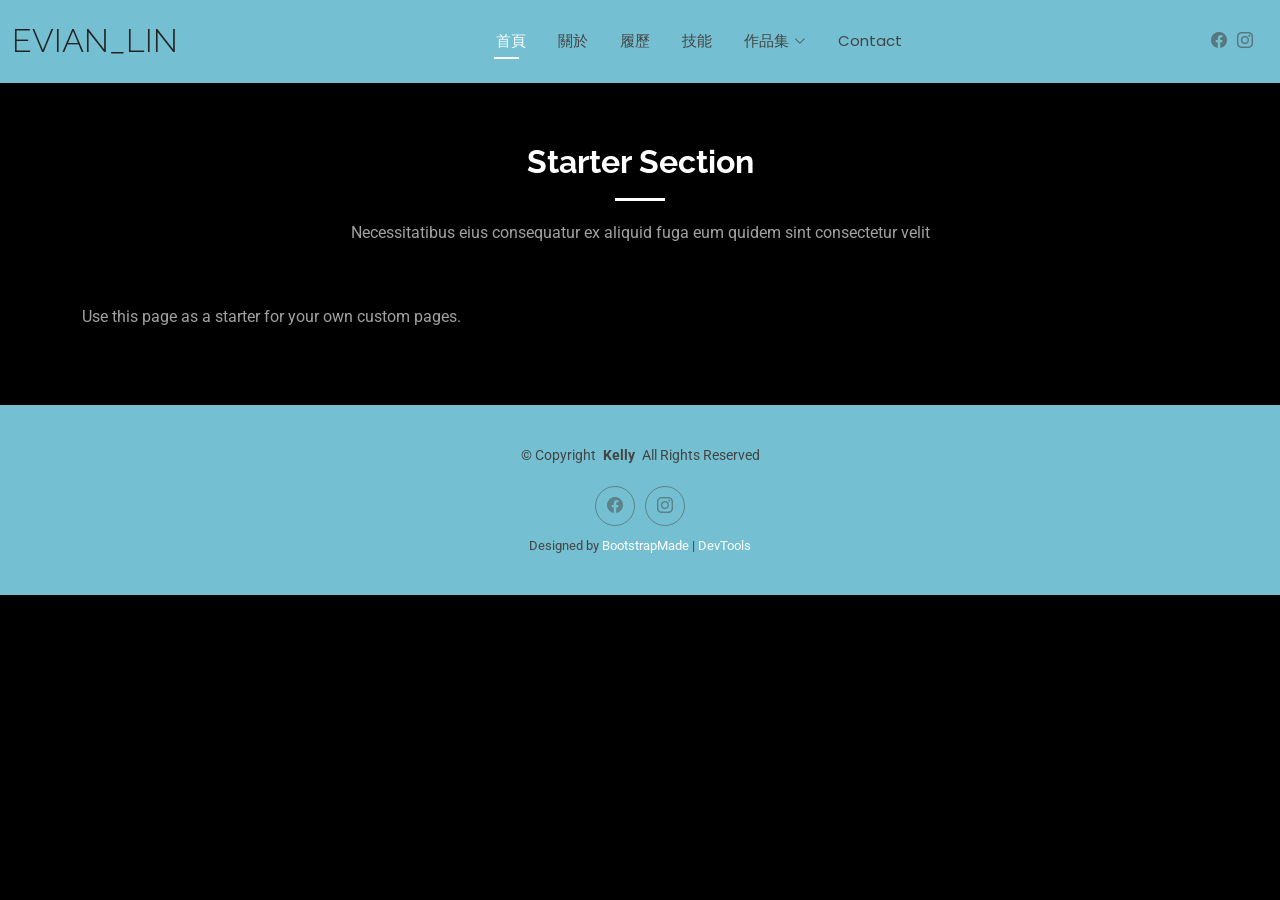
<file: starter-page.html>
<!DOCTYPE html>
<html lang="en">

<head>
  <meta charset="utf-8">
  <meta content="width=device-width, initial-scale=1.0" name="viewport">
  <title>Starter Page - Kelly Bootstrap Template</title>
  <meta name="description" content="">
  <meta name="keywords" content="">

  <!-- Favicons -->
  <link href="assets/img/favicon.png" rel="icon">
  <link href="assets/img/apple-touch-icon.png" rel="apple-touch-icon">

  <!-- Fonts -->
  <link href="https://fonts.googleapis.com" rel="preconnect">
  <link href="https://fonts.gstatic.com" rel="preconnect" crossorigin>
  <link href="https://fonts.googleapis.com/css2?family=Roboto:ital,wght@0,100;0,300;0,400;0,500;0,700;0,900;1,100;1,300;1,400;1,500;1,700;1,900&family=Poppins:ital,wght@0,100;0,200;0,300;0,400;0,500;0,600;0,700;0,800;0,900;1,100;1,200;1,300;1,400;1,500;1,600;1,700;1,800;1,900&family=Raleway:ital,wght@0,100;0,200;0,300;0,400;0,500;0,600;0,700;0,800;0,900;1,100;1,200;1,300;1,400;1,500;1,600;1,700;1,800;1,900&display=swap" rel="stylesheet">

  <!-- Vendor CSS Files -->
  <link href="assets/vendor/bootstrap/css/bootstrap.min.css" rel="stylesheet">
  <link href="assets/vendor/bootstrap-icons/bootstrap-icons.css" rel="stylesheet">
  <link href="assets/vendor/aos/aos.css" rel="stylesheet">
  <link href="assets/vendor/swiper/swiper-bundle.min.css" rel="stylesheet">
  <link href="assets/vendor/glightbox/css/glightbox.min.css" rel="stylesheet">

  <!-- Main CSS File -->
  <link href="assets/css/main.css" rel="stylesheet">

  <!-- =======================================================
  * Template Name: Kelly
  * Template URL: https://bootstrapmade.com/kelly-free-bootstrap-cv-resume-html-template/
  * Updated: Aug 07 2024 with Bootstrap v5.3.3
  * Author: BootstrapMade.com
  * License: https://bootstrapmade.com/license/
  ======================================================== -->
</head>

<body class="starter-page-page">

  <header id="header" class="header d-flex align-items-center light-background sticky-top">
    <div class="container-fluid position-relative d-flex align-items-center justify-content-between">

      <a href="index.html" class="logo d-flex align-items-center me-auto me-xl-0">
        <!-- Uncomment the line below if you also wish to use an image logo -->
        <!-- <img src="assets/img/logo.png" alt=""> -->
        <h1 class="sitename">Evian_Lin</h1>
      </a>

      <nav id="navmenu" class="navmenu">
        <ul>
          <li><a href="index.html" class="active">首頁</a></li>
          <li><a href="about.html">關於</a></li>
          <li><a href="resume.html">履歷</a></li>
          <li><a href="services.html">技能</a></li>
          <li class="dropdown"><a href="#"><span>作品集</span> <i class="bi bi-chevron-down toggle-dropdown"></i></a>
            <ul>
              <li><a href="#">課堂作品</a></li>
              <li class="dropdown"><a href="#"><span>專題製作</span> <i class="bi bi-chevron-down toggle-dropdown"></i></a>
                <ul>
                  <li><a href="#">主視覺</a></li>
                  <li><a href="#">展覽場冊</a></li>
                  <li><a href="#">羅馬旗</a></li>
                  <li><a href="#">識別證</a></li>
                  <li><a href="#">周邊</a></li>
                </ul>
              </li>
              <li><a href="#">個人創作</a></li>
              <li><a href="#">攝影作品</a></li>
              <li><a href="#">還沒想好</a></li>
            </ul>
          </li>
          <li><a href="contact.html">Contact</a></li>
        </ul>
        <i class="mobile-nav-toggle d-xl-none bi bi-list"></i>
      </nav>

      <div class="header-social-links">
        <a href="https://www.facebook.com/?locale=zh_TW" class="facebook" target="_blank"><i class="bi bi-facebook"></i></a>
        <a href="https://www.instagram.com/" class="instagram" target="_blank"><i class="bi bi-instagram"></i></a>
      </div>

    </div>
  </header>

  <main class="main">

    <!-- Starter Section Section -->
    <section id="starter-section" class="starter-section section">

      <!-- Section Title -->
      <div class="container section-title" data-aos="fade-up">
        <h2>Starter Section</h2>
        <p>Necessitatibus eius consequatur ex aliquid fuga eum quidem sint consectetur velit</p>
      </div><!-- End Section Title -->

      <div class="container" data-aos="fade-up">
        <p>Use this page as a starter for your own custom pages.</p>
      </div>

    </section><!-- /Starter Section Section -->

  </main>

  <footer id="footer" class="footer light-background">

    <div class="container">
      <div class="copyright text-center ">
        <p>© <span>Copyright</span> <strong class="px-1 sitename">Kelly</strong> <span>All Rights Reserved<br></span></p>
      </div>
      <div class="social-links d-flex justify-content-center">
        <a href="https://www.facebook.com/?locale=zh_TW"><i class="bi bi-facebook"></i></a>
        <a href="https://www.instagram.com/"><i class="bi bi-instagram"></i></a>
      </div>
      <div class="credits">
        <!-- All the links in the footer should remain intact. -->
        <!-- You can delete the links only if you've purchased the pro version. -->
        <!-- Licensing information: https://bootstrapmade.com/license/ -->
        <!-- Purchase the pro version with working PHP/AJAX contact form: [buy-url] -->
        Designed by <a href="https://bootstrapmade.com/">BootstrapMade</a> | <a href="https://bootstrapmade.com/tools/">DevTools</a>
      </div>
    </div>

  </footer>

  <!-- Scroll Top -->
  <a href="#" id="scroll-top" class="scroll-top d-flex align-items-center justify-content-center"><i class="bi bi-arrow-up-short"></i></a>

  <!-- Preloader -->
  <div id="preloader"></div>

  <!-- Vendor JS Files -->
  <script src="assets/vendor/bootstrap/js/bootstrap.bundle.min.js"></script>
  <script src="assets/vendor/php-email-form/validate.js"></script>
  <script src="assets/vendor/aos/aos.js"></script>
  <script src="assets/vendor/waypoints/noframework.waypoints.js"></script>
  <script src="assets/vendor/purecounter/purecounter_vanilla.js"></script>
  <script src="assets/vendor/swiper/swiper-bundle.min.js"></script>
  <script src="assets/vendor/glightbox/js/glightbox.min.js"></script>
  <script src="assets/vendor/imagesloaded/imagesloaded.pkgd.min.js"></script>
  <script src="assets/vendor/isotope-layout/isotope.pkgd.min.js"></script>

  <!-- Main JS File -->
  <script src="assets/js/main.js"></script>

</body>

</html>
</file>
<file: assets/css/main.css>
/**
* Template Name: Kelly
* Template URL: https://bootstrapmade.com/kelly-free-bootstrap-cv-resume-html-template/
* Updated: Aug 07 2024 with Bootstrap v5.3.3
* Author: BootstrapMade.com
* License: https://bootstrapmade.com/license/
*/

/*--------------------------------------------------------------
# Font & Color Variables
# Help: https://bootstrapmade.com/color-system/
--------------------------------------------------------------*/
/* Fonts */
:root {
  --default-font: "Roboto",  system-ui, -apple-system, "Segoe UI", Roboto, "Helvetica Neue", Arial, "Noto Sans", "Liberation Sans", sans-serif, "Apple Color Emoji", "Segoe UI Emoji", "Segoe UI Symbol", "Noto Color Emoji";
  --heading-font: "Raleway",  sans-serif;
  --nav-font: "Poppins",  sans-serif;
}

/* Global Colors - The following color variables are used throughout the website. Updating them here will change the color scheme of the entire website */
:root { 
  --background-color: #000; /* Background color for the entire website, including individual sections */
  --default-color: #444444; /* Default color used for the majority of the text content across the entire website */
  --heading-color: #222222; /* Color for headings, subheadings and title throughout the website */
  --accent-color: #fff; /* Accent color that represents your brand on the website. It's used for buttons, links, and other elements that need to stand out */
  --surface-color: #000; /* The surface color is used as a background of boxed elements within sections, such as cards, icon boxes, or other elements that require a visual separation from the global background. */
  --contrast-color: #000; /* Contrast color for text, ensuring readability against backgrounds of accent, heading, or default colors. */
}

/* Nav Menu Colors - The following color variables are used specifically for the navigation menu. They are separate from the global colors to allow for more customization options */
:root {
  --nav-color: #444444;  /* The default color of the main navmenu links */
  --nav-hover-color: #fff; /* Applied to main navmenu links when they are hovered over or active */
  --nav-mobile-background-color: #000; /* Used as the background color for mobile navigation menu */
  --nav-dropdown-background-color: #000; /* Used as the background color for dropdown items that appear when hovering over primary navigation items */
  --nav-dropdown-color: #444444; /* Used for navigation links of the dropdown items in the navigation menu. */
  --nav-dropdown-hover-color: #fff; /* Similar to --nav-hover-color, this color is applied to dropdown navigation links when they are hovered over. */
}

/* Color Presets - These classes override global colors when applied to any section or element, providing reuse of the sam color scheme. */

.light-background {
  --background-color: #74c0d2;
  --surface-color: #000;
}

.dark-background {
  --background-color: #060606;
  --default-color: #000;
  --heading-color: #000;
  --surface-color: #252525;
  --contrast-color: #000;
}

/* Smooth scroll */
:root {
  scroll-behavior: smooth;
}

/*--------------------------------------------------------------
# General Styling & Shared Classes
--------------------------------------------------------------*/
body {
  color: var(--default-color);
  background-color: var(--background-color);
  font-family: var(--default-font);
}

a {
  color: var(--accent-color);
  text-decoration: none;
  transition: 0.3s;
}

a:hover {
  color: color-mix(in srgb, var(--accent-color), transparent 25%);
  text-decoration: none;
}

h1,
h2,
h3,
h4,
h5,
h6 {
  color: #fff;
  font-family: var(--heading-font);
}

/* PHP Email Form Messages
------------------------------*/
.php-email-form .error-message {
  display: none;
  background: #df1529;
  color: #000;
  text-align: left;
  padding: 15px;
  margin-bottom: 24px;
  font-weight: 600;
}

.php-email-form .sent-message {
  display: none;
  color: #000;
  background: #059652;
  text-align: center;
  padding: 15px;
  margin-bottom: 24px;
  font-weight: 600;
}

.php-email-form .loading {
  display: none;
  background: var(--surface-color);
  text-align: center;
  padding: 15px;
  margin-bottom: 24px;
}

.php-email-form .loading:before {
  content: "";
  display: inline-block;
  border-radius: 50%;
  width: 24px;
  height: 24px;
  margin: 0 10px -6px 0;
  border: 3px solid var(--accent-color);
  border-top-color: var(--surface-color);
  animation: php-email-form-loading 1s linear infinite;
}

@keyframes php-email-form-loading {
  0% {
    transform: rotate(0deg);
  }

  100% {
    transform: rotate(360deg);
  }
}

/*--------------------------------------------------------------
# Global Header
--------------------------------------------------------------*/
.header {
  color: var(--default-color);
  background-color: var(--background-color);
  padding: 15px 0;
  transition: all 0.5s;
  z-index: 997;
  box-shadow: 0px 0 18px rgba(0, 0, 0, 0.1);
}

.header .logo {
  line-height: 1;
}

.header .logo img {
  max-height: 36px;
  margin-right: 8px;
}

.header .logo h1 {
  font-size: 32px;
  margin: 0;
  font-weight: 300;
  text-transform: uppercase;
  color: var(--heading-color);
}

.header .header-social-links {
  padding-right: 15px;
}

.header .header-social-links a {
  color: color-mix(in srgb, var(--default-color), transparent 40%);
  padding-left: 6px;
  display: inline-block;
  transition: 0.3s;
  font-size: 16px;
}

.header .header-social-links a:hover {
  color: var(--accent-color);
}

.header .header-social-links a i {
  line-height: 0px;
}

@media (max-width: 1200px) {
  .header .logo {
    order: 1;
  }

  .header .header-social-links {
    order: 2;
  }

  .header .navmenu {
    order: 3;
  }
}

/*--------------------------------------------------------------
# Navigation Menu
--------------------------------------------------------------*/
/* Desktop Navigation */
@media (min-width: 1200px) {
  .navmenu {
    padding: 0;
  }

  .navmenu ul {
    margin: 0;
    padding: 0;
    display: flex;
    list-style: none;
    align-items: center;
  }

  .navmenu li {
    position: relative;
  }

  .navmenu>ul>li {
    white-space: nowrap;
    padding: 15px 14px;
  }

  .navmenu>ul>li:last-child {
    padding-right: 0;
  }

  .navmenu a,
  .navmenu a:focus {
    color: var(--nav-color);
    font-size: 15px;
    padding: 0 2px;
    font-family: var(--nav-font);
    font-weight: 400;
    display: flex;
    align-items: center;
    justify-content: space-between;
    white-space: nowrap;
    transition: 0.3s;
    position: relative;
  }

  .navmenu a i,
  .navmenu a:focus i {
    font-size: 12px;
    line-height: 0;
    margin-left: 5px;
    transition: 0.3s;
  }

  .navmenu>ul>li>a:before {
    content: "";
    position: absolute;
    height: 2px;
    bottom: -6px;
    left: 0;
    background-color: var(--nav-hover-color);
    visibility: hidden;
    width: 0px;
    transition: all 0.3s ease-in-out 0s;
  }

  .navmenu a:hover:before,
  .navmenu li:hover>a:before,
  .navmenu .active:before {
    visibility: visible;
    width: 25px;
  }

  .navmenu li:hover>a,
  .navmenu .active,
  .navmenu .active:focus {
    color: var(--nav-hover-color);
  }

  .navmenu .dropdown ul {
    margin: 0;
    padding: 10px 0;
    background: var(--nav-dropdown-background-color);
    display: block;
    position: absolute;
    visibility: hidden;
    left: 14px;
    top: 130%;
    opacity: 0;
    transition: 0.3s;
    border-radius: 4px;
    z-index: 99;
    box-shadow: 0px 0px 30px rgba(0, 0, 0, 0.1);
  }

  .navmenu .dropdown ul li {
    min-width: 200px;
  }

  .navmenu .dropdown ul a {
    padding: 10px 20px;
    font-size: 15px;
    text-transform: none;
    color: #9f9f9f;
  }

  .navmenu .dropdown ul a i {
    font-size: 12px;
  }

  .navmenu .dropdown ul a:hover,
  .navmenu .dropdown ul .active:hover,
  .navmenu .dropdown ul li:hover>a {
    color: var(--nav-dropdown-hover-color);
  }

  .navmenu .dropdown:hover>ul {
    opacity: 1;
    top: 100%;
    visibility: visible;
  }

  .navmenu .dropdown .dropdown ul {
    top: 0;
    left: -90%;
    visibility: hidden;
  }

  .navmenu .dropdown .dropdown:hover>ul {
    opacity: 1;
    top: 0;
    left: -100%;
    visibility: visible;
  }
}

/* Mobile Navigation */
@media (max-width: 1199px) {
  .mobile-nav-toggle {
    color: var(--nav-color);
    font-size: 28px;
    line-height: 0;
    margin-right: 10px;
    cursor: pointer;
    transition: color 0.3s;
  }

  .navmenu {
    padding: 0;
    z-index: 9997;
  }

  .navmenu ul {
    display: none;
    list-style: none;
    position: absolute;
    inset: 60px 20px 20px 20px;
    padding: 10px 0;
    margin: 0;
    border-radius: 6px;
    background-color: var(--nav-mobile-background-color);
    border: 1px solid color-mix(in srgb, var(--default-color), transparent 90%);
    box-shadow: none;
    overflow-y: auto;
    transition: 0.3s;
    z-index: 9998;
  }

  .navmenu a,
  .navmenu a:focus {
    color: var(--nav-dropdown-color);
    padding: 10px 20px;
    font-family: var(--nav-font);
    font-size: 17px;
    font-weight: 500;
    display: flex;
    align-items: center;
    justify-content: space-between;
    white-space: nowrap;
    transition: 0.3s;
  }

  .navmenu a i,
  .navmenu a:focus i {
    font-size: 12px;
    line-height: 0;
    margin-left: 5px;
    width: 30px;
    height: 30px;
    display: flex;
    align-items: center;
    justify-content: center;
    border-radius: 50%;
    transition: 0.3s;
    background-color: color-mix(in srgb, var(--accent-color), transparent 90%);
  }

  .navmenu a i:hover,
  .navmenu a:focus i:hover {
    background-color: var(--accent-color);
    color: var(--contrast-color);
  }

  .navmenu a:hover,
  .navmenu .active,
  .navmenu .active:focus {
    color: var(--nav-dropdown-hover-color);
  }

  .navmenu .active i,
  .navmenu .active:focus i {
    background-color: var(--accent-color);
    color: var(--contrast-color);
    transform: rotate(180deg);
  }

  .navmenu .dropdown ul {
    position: static;
    display: none;
    z-index: 99;
    padding: 10px 0;
    margin: 10px 20px;
    background-color: var(--nav-dropdown-background-color);
    transition: all 0.5s ease-in-out;
  }

  .navmenu .dropdown ul ul {
    background-color: rgba(33, 37, 41, 0.1);
  }

  .navmenu .dropdown>.dropdown-active {
    display: block;
    background-color: rgba(33, 37, 41, 0.03);
  }

  .mobile-nav-active {
    overflow: hidden;
  }

  .mobile-nav-active .mobile-nav-toggle {
    color: #fff;
    position: absolute;
    font-size: 32px;
    top: 15px;
    right: 15px;
    margin-right: 0;
    z-index: 9999;
  }

  .mobile-nav-active .navmenu {
    position: fixed;
    overflow: hidden;
    inset: 0;
    background: rgba(33, 37, 41, 0.8);
    transition: 0.3s;
  }

  .mobile-nav-active .navmenu>ul {
    display: block;
  }
}

/*--------------------------------------------------------------
# Global Footer
--------------------------------------------------------------*/
.footer {
  color: var(--default-color);
  background-color: var(--background-color);
  font-size: 14px;
  padding: 40px 0;
  position: relative;
}

.footer .copyright p {
  margin-bottom: 0;
}

.footer .social-links {
  margin-top: 20px;
}

.footer .social-links a {
  display: flex;
  align-items: center;
  justify-content: center;
  width: 40px;
  height: 40px;
  border-radius: 50%;
  border: 1px solid color-mix(in srgb, var(--default-color), transparent 50%);
  font-size: 16px;
  color: color-mix(in srgb, var(--default-color), transparent 50%);
  margin: 0 5px;
  transition: 0.3s;
}

.footer .social-links a:hover {
  color: var(--accent-color);
  border-color: var(--accent-color);
}

.footer .credits {
  margin-top: 10px;
  font-size: 13px;
  text-align: center;
}

/*--------------------------------------------------------------
# Preloader
--------------------------------------------------------------*/
#preloader {
  position: fixed;
  inset: 0;
  z-index: 9999;
  overflow: hidden;
  background-color: var(--background-color);
  transition: all 0.6s ease-out;
  width: 100%;
  height: 100vh;
}

#preloader:before,
#preloader:after {
  content: "";
  position: absolute;
  border: 4px solid var(--accent-color);
  border-radius: 50%;
  animation: animate-preloader 2s cubic-bezier(0, 0.2, 0.8, 1) infinite;
}

#preloader:after {
  animation-delay: -0.5s;
}

@keyframes animate-preloader {
  0% {
    width: 10px;
    height: 10px;
    top: calc(50% - 5px);
    left: calc(50% - 5px);
    opacity: 1;
  }

  100% {
    width: 72px;
    height: 72px;
    top: calc(50% - 36px);
    left: calc(50% - 36px);
    opacity: 0;
  }
}

/*--------------------------------------------------------------
# Scroll Top Button
--------------------------------------------------------------*/
.scroll-top {
  position: fixed;
  visibility: hidden;
  opacity: 0;
  right: 15px;
  bottom: -15px;
  z-index: 99999;
  background-color: var(--accent-color);
  width: 44px;
  height: 44px;
  border-radius: 50px;
  transition: all 0.4s;
}

.scroll-top i {
  font-size: 24px;
  color: var(--contrast-color);
  line-height: 0;
}

.scroll-top:hover {
  background-color: color-mix(in srgb, var(--accent-color), transparent 20%);
  color: var(--contrast-color);
}

.scroll-top.active {
  visibility: visible;
  opacity: 1;
  bottom: 15px;
}

/*--------------------------------------------------------------
# Disable aos animation delay on mobile devices
--------------------------------------------------------------*/
@media screen and (max-width: 768px) {
  [data-aos-delay] {
    transition-delay: 0 !important;
  }
}

/*--------------------------------------------------------------
# Global Page Titles & Breadcrumbs
--------------------------------------------------------------*/
.page-title {
  color: var(--default-color);
  background-color: var(--background-color);
  padding: 25px 0;
  position: relative;
  border-bottom: 1px solid color-mix(in srgb, var(--default-color), transparent 85%);
}

.page-title h1 {
  font-size: 24px;
  font-weight: 400;
}

.page-title .breadcrumbs ol {
  display: flex;
  flex-wrap: wrap;
  list-style: none;
  padding: 0;
  margin: 0;
  font-size: 14px;
  font-weight: 400;
}

.page-title .breadcrumbs ol li+li {
  padding-left: 10px;
}

.page-title .breadcrumbs ol li+li::before {
  content: "/";
  display: inline-block;
  padding-right: 10px;
  color: color-mix(in srgb, var(--default-color), transparent 70%);
}

/*--------------------------------------------------------------
# Global Sections
--------------------------------------------------------------*/
section,
.section {
  color: #a1a1a1;
  background-color: var(--background-color);
  padding: 60px 0;
  scroll-margin-top: 100px;
  overflow: clip;
}

@media (max-width: 1199px) {

  section,
  .section {
    scroll-margin-top: 66px;
  }
}

/*--------------------------------------------------------------
# Global Section Titles
--------------------------------------------------------------*/
.section-title {
  text-align: center;
  padding-bottom: 60px;
  position: relative;
}

.section-title h2 {
  font-size: 32px;
  font-weight: 700;
  margin-bottom: 20px;
  padding-bottom: 20px;
  position: relative;
}

.section-title h2:after {
  content: "";
  position: absolute;
  display: block;
  width: 50px;
  height: 3px;
  background: var(--accent-color);
  left: 0;
  right: 0;
  bottom: 0;
  margin: auto;
}

.section-title p {
  margin-bottom: 0;
}

/*--------------------------------------------------------------
# Hero Section
--------------------------------------------------------------*/
.hero {
  width: 100%;
  min-height: calc(100vh - 82px);
  position: relative;
  padding: 80px 0;
  display: flex;
  align-items: center;
  justify-content: center;
}

@media (max-width: 1200px) {
  .hero {
    min-height: calc(100vh - 68px);
  }
}

.hero img {
  position: absolute;
  inset: 0;
  display: block;
  width: 100%;
  height: 100%;
  object-fit: cover;
  z-index: 1;
}

.hero .container {
  position: relative;
  z-index: 3;
}

.hero h2 {
  margin: 0;
  font-size: 48px;
  font-weight: 700;
}

.hero p {
  margin: 10px 0 0 0;
  font-size: 24px;
  color: #fff;
}

.hero .btn-get-started {
  color: var(--contrast-color);
  background: var(--accent-color);
  font-family: var(--heading-font);
  text-transform: uppercase;
  font-weight: 600;
  font-size: 12px;
  letter-spacing: 1px;
  display: inline-block;
  padding: 12px 40px;
  border-radius: 50px;
  transition: 0.5s;
  margin-top: 30px;
}

.hero .btn-get-started:hover {
  background: color-mix(in srgb, var(--accent-color) 90%, white 20%);
}

@media (max-width: 768px) {
  .hero h2 {
    font-size: 32px;
  }

  .hero p {
    font-size: 18px;
  }
}

/*--------------------------------------------------------------
# About Section
--------------------------------------------------------------*/
.about .content h2 {
  font-weight: 700;
  font-size: 24px;
}

.about .content ul {
  list-style: none;
  padding: 0;
}

.about .content ul li {
  margin-bottom: 20px;
  display: flex;
  align-items: center;
}

.about .content ul strong {
  margin-right: 10px;
}

.about .content ul i {
  font-size: 16px;
  margin-right: 5px;
  color: var(--accent-color);
  line-height: 0;
}

/*--------------------------------------------------------------
# Skills Section
--------------------------------------------------------------*/
.skills .progress {
  height: 60px;
  display: block;
  background: none;
  border-radius: 0;
}

.skills .progress .skill {
  color: #fff;
  padding: 0;
  margin: 0 0 6px 0;
  text-transform: uppercase;
  display: block;
  font-weight: 600;
  font-family: var(--heading-font);
}

.skills .progress .skill .val {
  float: right;
  font-style: normal;
}

.skills .progress-bar-wrap {
  background: color-mix(in srgb, var(--default-color), transparent 90%);
  height: 10px;
}

.skills .progress-bar {
  width: 1px;
  height: 10px;
  transition: 0.9s;
  background-color: var(--accent-color);
}

/*--------------------------------------------------------------
# Stats Section
--------------------------------------------------------------*/
.stats .stats-item {
  padding: 30px;
  width: 100%;
}

.stats .stats-item span {
  color: #fff;
  font-size: 48px;
  display: block;
  font-weight: 700;
  margin-bottom: 20px;
  padding-bottom: 20px;
  position: relative;
}

.stats .stats-item span:after {
  content: "";
  position: absolute;
  display: block;
  width: 25px;
  height: 3px;
  background: var(--accent-color);
  left: 0;
  right: 0;
  bottom: 0;
  margin: auto;
}

.stats .stats-item p {
  color: color-mix(in srgb, #fff), (transparent 40%);
  padding: 0;
  margin: 0;
  font-family: var(--heading-font);
  font-weight: 500;
}

/*--------------------------------------------------------------
# Testimonials Section
--------------------------------------------------------------*/
.testimonials .section-header {
  margin-bottom: 40px;
}

.testimonials .testimonials-carousel,
.testimonials .testimonials-slider {
  overflow: hidden;
}

.testimonials .testimonial-item {
  text-align: center;
}

.testimonials .testimonial-item .testimonial-img {
  width: 120px;
  border-radius: 50%;
  border: 4px solid var(--background-color);
  margin: 0 auto;
}

.testimonials .testimonial-item h3 {
  font-size: 20px;
  font-weight: bold;
  margin: 10px 0 5px 0;
}

.testimonials .testimonial-item h4 {
  font-size: 14px;
  color: color-mix(in srgb, var(--default-color), transparent 40%);
  margin: 0 0 15px 0;
}

.testimonials .testimonial-item .stars {
  margin-bottom: 15px;
}

.testimonials .testimonial-item .stars i {
  color: #ffc107;
  margin: 0 1px;
}

.testimonials .testimonial-item .quote-icon-left,
.testimonials .testimonial-item .quote-icon-right {
  color: color-mix(in srgb, var(--accent-color), transparent 50%);
  font-size: 26px;
  line-height: 0;
}

.testimonials .testimonial-item .quote-icon-left {
  display: inline-block;
  left: -5px;
  position: relative;
}

.testimonials .testimonial-item .quote-icon-right {
  display: inline-block;
  right: -5px;
  position: relative;
  top: 10px;
  transform: scale(-1, -1);
}

.testimonials .testimonial-item p {
  font-style: italic;
  margin: 0 auto 15px auto;
}

.testimonials .swiper-wrapper {
  height: auto;
}

.testimonials .swiper-pagination {
  margin-top: 20px;
  position: relative;
}

.testimonials .swiper-pagination .swiper-pagination-bullet {
  width: 12px;
  height: 12px;
  opacity: 1;
  background-color: color-mix(in srgb, var(--default-color), transparent 85%);
}

.testimonials .swiper-pagination .swiper-pagination-bullet-active {
  background-color: var(--accent-color);
}

@media (min-width: 992px) {
  .testimonials .testimonial-item p {
    width: 80%;
  }
}

/*--------------------------------------------------------------
# Resume Section
--------------------------------------------------------------*/
.resume .resume-title {
  color: #fff;
  font-size: 26px;
  font-weight: 700;
  margin-top: 20px;
  margin-bottom: 20px;
}

.resume .resume-item {
  padding: 0 0 20px 20px;
  margin-top: -2px;
  border-left: 2px solid var(--accent-color);
  position: relative;
}

.resume .resume-item h4 {
  line-height: 18px;
  font-size: 18px;
  font-weight: 600;
  text-transform: uppercase;
  color: color-mix(in srgb, #fff, transparent 20%);
  margin-bottom: 10px;
}

.resume .resume-item h5 {
  font-size: 16px;
  padding: 5px 15px;
  display: inline-block;
  font-weight: 600;
  margin-bottom: 10px;
}

.resume .resume-item ul {
  padding-left: 20px;
}

.resume .resume-item ul li {
  padding-bottom: 10px;
}

.resume .resume-item:last-child {
  padding-bottom: 0;
}

.resume .resume-item::before {
  content: "";
  position: absolute;
  width: 16px;
  height: 16px;
  border-radius: 50px;
  left: -9px;
  top: 0;
  background: var(--background-color);
  border: 2px solid var(--accent-color);
}

/*--------------------------------------------------------------
# Services Section
--------------------------------------------------------------*/
.services .service-item {
  background-color: var(--surface-color);
  box-shadow: 0px 5px 90px 0px rgba(0, 0, 0, 0.1);
  height: 100%;
  padding: 60px 30px;
  text-align: center;
  transition: 0.3s;
  border-radius: 5px;
}

.services .service-item .icon {
  margin: 0 auto;
  width: 100px;
  height: 100px;
  display: flex;
  align-items: center;
  justify-content: center;
  transition: ease-in-out 0.3s;
  position: relative;
}

.services .service-item .icon i {
  font-size: 36px;
  transition: 0.5s;
  position: relative;
}

.services .service-item .icon svg {
  position: absolute;
  top: 0;
  left: 0;
}

.services .service-item .icon svg path {
  transition: 0.5s;
  fill: color-mix(in srgb, var(--default-color), transparent 95%);
}

.services .service-item h3 {
  font-weight: 700;
  margin: 10px 0 15px 0;
  font-size: 22px;
}

.services .service-item p {
  line-height: 24px;
  font-size: 14px;
  margin-bottom: 0;
}

.services .service-item:hover {
  box-shadow: 0px 5px 35px 0px rgba(0, 0, 0, 0.1);
}

.services .service-item.item-cyan i {
  color: #0dcaf0;
}

.services .service-item.item-cyan:hover .icon i {
  color: #fff;
}

.services .service-item.item-cyan:hover .icon path {
  fill: #0dcaf0;
}

.services .service-item.item-orange i {
  color: #fd7e14;
}

.services .service-item.item-orange:hover .icon i {
  color: #fff;
}

.services .service-item.item-orange:hover .icon path {
  fill: #fd7e14;
}

.services .service-item.item-teal i {
  color: #20c997;
}

.services .service-item.item-teal:hover .icon i {
  color: #fff;
}

.services .service-item.item-teal:hover .icon path {
  fill: #20c997;
}

.services .service-item.item-red i {
  color: #df1529;
}

.services .service-item.item-red:hover .icon i {
  color: #fff;
}

.services .service-item.item-red:hover .icon path {
  fill: #df1529;
}

.services .service-item.item-indigo i {
  color: #6610f2;
}

.services .service-item.item-indigo:hover .icon i {
  color: #fff;
}

.services .service-item.item-indigo:hover .icon path {
  fill: #6610f2;
}

.services .service-item.item-pink i {
  color: #f3268c;
}

.services .service-item.item-pink:hover .icon i {
  color: #fff;
}

.services .service-item.item-pink:hover .icon path {
  fill: #f3268c;
}

/*--------------------------------------------------------------
# Portfolio Section
--------------------------------------------------------------*/
.portfolio .portfolio-filters {
  padding: 0;
  margin: 0 auto 20px auto;
  list-style: none;
  text-align: center;
}

.portfolio .portfolio-filters li {
  cursor: pointer;
  display: inline-block;
  padding: 8px 20px 10px 20px;
  margin: 0;
  font-size: 15px;
  font-weight: 500;
  line-height: 1;
  margin-bottom: 5px;
  border-radius: 50px;
  transition: all 0.3s ease-in-out;
  font-family: var(--heading-font);
}

.portfolio .portfolio-filters li:hover,
.portfolio .portfolio-filters li.filter-active {
  color: var(--contrast-color);
  background-color: var(--accent-color);
}

.portfolio .portfolio-filters li:first-child {
  margin-left: 0;
}

.portfolio .portfolio-filters li:last-child {
  margin-right: 0;
}

@media (max-width: 575px) {
  .portfolio .portfolio-filters li {
    font-size: 14px;
    margin: 0 0 10px 0;
  }
}

.portfolio .portfolio-item {
  position: relative;
  overflow: hidden;
}

.portfolio .portfolio-item .portfolio-info {
  opacity: 0;
  position: absolute;
  left: 12px;
  right: 12px;
  bottom: -100%;
  z-index: 3;
  transition: all ease-in-out 0.5s;
  background: color-mix(in srgb, var(--surface-color), transparent 10%);
  padding: 15px;
}

.portfolio .portfolio-item .portfolio-info h4 {
  font-size: 18px;
  font-weight: 600;
  padding-right: 50px;
}

.portfolio .portfolio-item .portfolio-info p {
  color: color-mix(in srgb, var(--default-color), transparent 30%);
  font-size: 14px;
  margin-bottom: 0;
  padding-right: 50px;
}

.portfolio .portfolio-item .portfolio-info .preview-link,
.portfolio .portfolio-item .portfolio-info .details-link {
  position: absolute;
  right: 50px;
  font-size: 24px;
  top: calc(50% - 14px);
  color: color-mix(in srgb, var(--default-color), transparent 30%);
  transition: 0.3s;
  line-height: 0;
}

.portfolio .portfolio-item .portfolio-info .preview-link:hover,
.portfolio .portfolio-item .portfolio-info .details-link:hover {
  color: var(--accent-color);
}

.portfolio .portfolio-item .portfolio-info .details-link {
  right: 14px;
  font-size: 28px;
}

.portfolio .portfolio-item:hover .portfolio-info {
  opacity: 1;
  bottom: 0;
}

/*--------------------------------------------------------------
# Portfolio Details Section
--------------------------------------------------------------*/
.portfolio-details .portfolio-details-slider img {
  width: 100%;
}

.portfolio-details .portfolio-details-slider .swiper-pagination {
  margin-top: 20px;
  position: relative;
}

.portfolio-details .portfolio-details-slider .swiper-pagination .swiper-pagination-bullet {
  width: 12px;
  height: 12px;
  background-color: color-mix(in srgb, var(--default-color), transparent 85%);
  opacity: 1;
}

.portfolio-details .portfolio-details-slider .swiper-pagination .swiper-pagination-bullet-active {
  background-color: var(--accent-color);
}

.portfolio-details .portfolio-info {
  background-color: var(--surface-color);
  padding: 30px;
  box-shadow: 0px 0 30px rgba(0, 0, 0, 0.1);
}

.portfolio-details .portfolio-info h3 {
  font-size: 22px;
  font-weight: 700;
  margin-bottom: 20px;
  padding-bottom: 20px;
  border-bottom: 1px solid color-mix(in srgb, var(--default-color), transparent 85%);
}

.portfolio-details .portfolio-info ul {
  list-style: none;
  padding: 0;
  font-size: 15px;
}

.portfolio-details .portfolio-info ul li+li {
  margin-top: 10px;
}

.portfolio-details .portfolio-description {
  padding-top: 30px;
}

.portfolio-details .portfolio-description h2 {
  font-size: 26px;
  font-weight: 700;
  margin-bottom: 20px;
}

.portfolio-details .portfolio-description p {
  padding: 0;
  color: color-mix(in srgb, var(--default-color), transparent 30%);
}

/*--------------------------------------------------------------
# Contact Section
--------------------------------------------------------------*/
.contact .info-wrap {
  background-color: var(--surface-color);
  box-shadow: 0px 0px 20px rgba(0, 0, 0, 0.1);
  padding: 30px;
}

@media (max-width: 575px) {
  .contact .info-wrap {
    padding: 20px;
  }
}

.contact .info-item {
  margin-bottom: 40px;
}

.contact .info-item i {
  font-size: 20px;
  color: var(--accent-color);
  background: color-mix(in srgb, var(--accent-color), transparent 92%);
  width: 44px;
  height: 44px;
  display: flex;
  justify-content: center;
  align-items: center;
  border-radius: 50px;
  transition: all 0.3s ease-in-out;
  margin-right: 15px;
}

.contact .info-item h3 {
  padding: 0;
  font-size: 18px;
  font-weight: 700;
  margin-bottom: 5px;
}

.contact .info-item p {
  padding: 0;
  margin-bottom: 0;
  font-size: 14px;
}

.contact .info-item:hover i {
  background: var(--accent-color);
  color: var(--contrast-color);
}

.contact .php-email-form {
  background-color: var(--surface-color);
  height: 100%;
  padding: 30px;
  box-shadow: 0px 0px 20px rgba(0, 0, 0, 0.1);
}

@media (max-width: 575px) {
  .contact .php-email-form {
    padding: 20px;
  }
}

.contact .php-email-form input[type=text],
.contact .php-email-form input[type=email],
.contact .php-email-form textarea {
  font-size: 14px;
  padding: 10px 15px;
  box-shadow: none;
  border-radius: 0;
  color: var(--default-color);
  background-color: #a1a1a1;
  border-color: color-mix(in srgb, var(--default-color), transparent 80%);
}

.contact .php-email-form input[type=text]:focus,
.contact .php-email-form input[type=email]:focus,
.contact .php-email-form textarea:focus {
  border-color: var(--accent-color);
}

.contact .php-email-form input[type=text]::placeholder,
.contact .php-email-form input[type=email]::placeholder,
.contact .php-email-form textarea::placeholder {
  color: color-mix(in srgb, var(--default-color), transparent 70%);
}

.contact .php-email-form button[type=submit] {
  color: var(--contrast-color);
  background: var(--accent-color);
  border: 0;
  padding: 10px 30px;
  transition: 0.4s;
  border-radius: 50px;
}

.contact .php-email-form button[type=submit]:hover {
  background: color-mix(in srgb, var(--accent-color), transparent 25%);
}

/*--------------------------------------------------------------
# Starter Section Section
--------------------------------------------------------------*/
.starter-section {
  /* Add your styles here */
}
</file>
